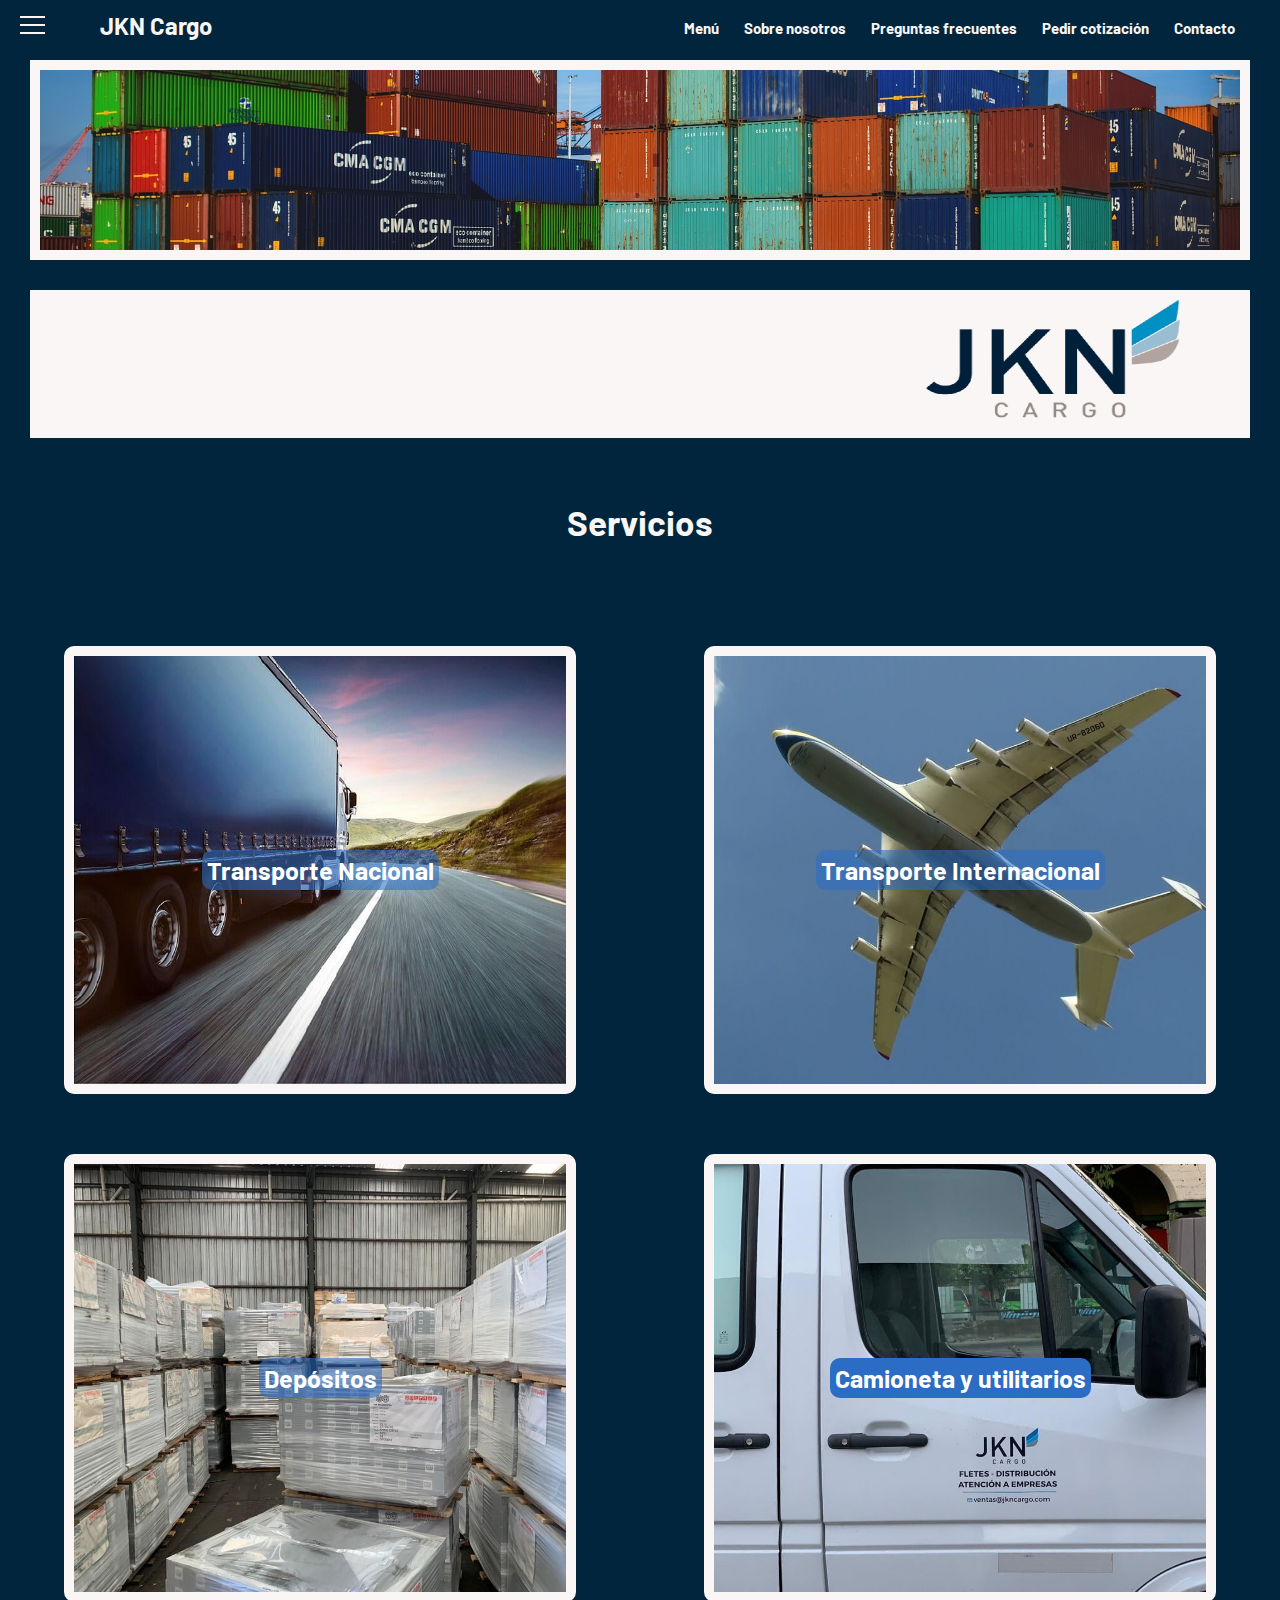
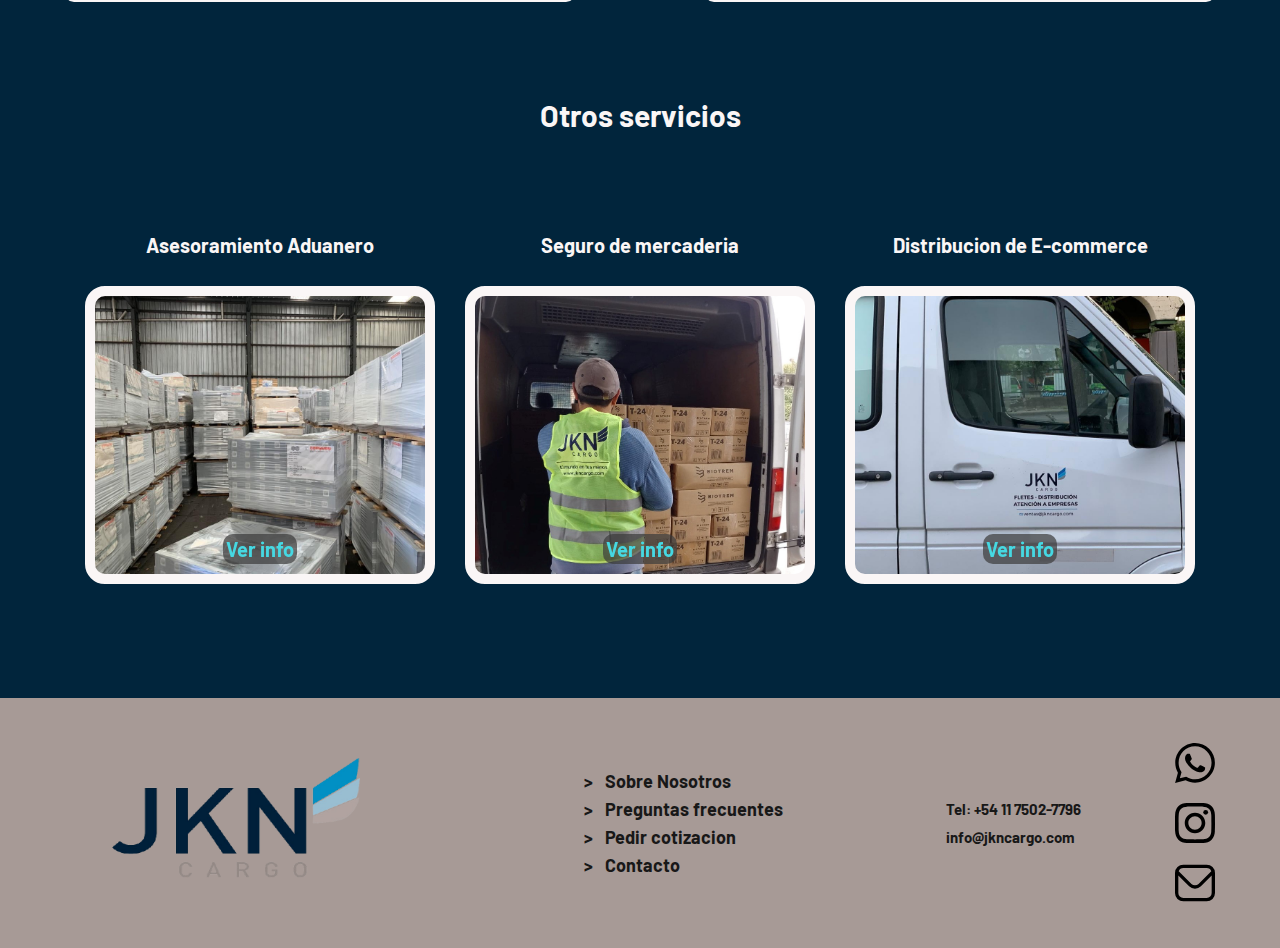
<file: index.html>
<!DOCTYPE html>
<html lang="en">
<head>
    <meta charset="UTF-8">
    <meta http-equiv="X-UA-Compatible" content="IE=edge">
    <title>></title>
    <meta name="description" content="Empresa de logistica nacional e internacional">
    <meta name="keywords" content="jkn, cargo, transporte, logistica, internacional, nacional, fletes">
    <meta name="sitedomain" content="www.jkncargo.jema.site">
    <meta name="organization" content="JKN Cargo">
    <meta name="robots" content="index,follow">
    <meta name="revisit-after" content="15days">
    <meta name="googlebot" content="index,follow">
    <meta name="viewport" content="width=device-width, initial-scale=1.0">

    <link rel="preconnect" href="https://fonts.googleapis.com">
    <link rel="preconnect" href="https://fonts.gstatic.com" crossorigin>
    <link href="https://fonts.googleapis.com/css2?family=Barlow:wght@200&display=swap" rel="stylesheet">
    <link rel="stylesheet" href="index.css">
</head>
<body>

    <header class="cabecera">

        <button class="ham_button" id="ham_button">
            <span class="linea linea_1"></span>
            <span class="linea linea_2"></span>
            <span class="linea linea_3"></span>
        </button>

        <a href="index.html" class="logo">JKN Cargo</a>
        <div class="links">
            <a href="index.html">Menú</a>
            <a href="SobreNosotros.html">Sobre nosotros</a>
            <a href="preguntas.html">Preguntas frecuentes</a>
            <a href="Cotizacion.html">Pedir cotización</a>
            <a href="Contacto.html">Contacto</a>
        </div>
    </header>

    <nav class="menu menu_estado_inicial" id="menu">
        <div class="menu_parte_superior menu_items"> <!-- Esta parte del menu la pueden ver todos sin inportar 
                                        si estan autentificados o el rol -->
            <a class="enlace" href="index.html">Menú</a>
            <a class="enlace" href="preguntas.html">Preguntas frecuentes</a>
            <a class="enlace" href="Cotizacion.html">Pedir cotización</a>
            <a class="enlace" href="Contacto.html">  Contacto</a>

        </div> 

        <div class="menu_parte_inferior menu_items">

         <!-- Si no hay un usuario autentificado le doy la opcion de logearse -->
        <a class="enlace" href="/iniciar_sesion">  Iniciar sesión</a>


        </div>

    </nav>

    

    <main class="contenido_estado_inicial" id="contenido">
        
        <div class="marco">
            
            <div class="imagen_containers">

            </div>
            
            <article class="introduccion">
                <img src="./img/logo_.png" class="titulo">
            <!-- <h3 class="frase">Somos la empresa de servicios logísticos que puede ofrecerle toda la cadena de suministro ajustándose a sus necesidades</h3>-->
                <!--<div>
                    <span class="mas">Mas info</span>
                    <img class="flecha" src="./img/flecha1.svg" alt="">
                </div>-->  
            </article>
        
        </div>

       

        <div class="titulo_servicios">
            <h2>Servicios</h2>
        </div>
        <article class="servicios">


            <a class="servicio_imagen nacional" href="servicioNacional.html">
                <h3>Transporte Nacional</h3>
          
                <div class="efecto"></div>
            </a>


            <a class="servicio_imagen internacional" href="servicio.html">
                <h3>Transporte Internacional</h3>
       
                <div class="efecto"></div>
            </a>

            <a class="servicio_imagen depositos" href="servicioDeposito.html">
                <h3>Depósitos</h3>
    
                <div class="efecto"></div>
            </a>

            <a class="servicio_imagen utilitarios" href="utilitarios.html">
                <h3>Camioneta y utilitarios</h3>
          
                <div class="efecto"></div>
            </a>
        </article>

        


        <div class="titulo_servicios">
            <h4 class="otros_servicios_h4">Otros servicios</h4>
        </div>
<article class="otros_servicios">

    
    <section class="otros_servicios_section">

        <h3 class="titulo_otros_servicios">Asesoramiento Aduanero</h3>
        <div class="tarjeta">
            
            <div class="cara_frontal cara cara1">
           
                
                <button class="girar">Ver info</button>  
            </div>
            <div class="cara_trasera cara">
                <p class="info">Brindamos asistencia aduanera tanto en origen como en destino, lo que permite optimizar recursos, tiempo, y beneficios impositivos. 
                </p>
                <button class="girar">Volver</button>  
            </div>
        </div>
        
    </section>

    <section class="otros_servicios_section">

        <h3 class="titulo_otros_servicios">Seguro de mercaderia</h3>
        <div class="tarjeta">
            <div class="cara_frontal cara cara2">
               
    
                <button class="girar">Ver info</button>  
            </div>
            <div class="cara_trasera cara">
                <p class="info">
                    Aseguramos las cargas con las mejores tarifas del mercado para satisfacer las necesidades de nuestros clientes y brindarles mayor tranquilidad. <br>
                    -Seguro puerta a puerta (cubriendo el costo del flete y deberes). <br>
                    -Seguro puerto a puerto. <br>
                    -Seguro contra todo riesgo <br>

                </p>
                <button class="girar">Volver</button>  
            </div>
        </div>
        
    </section>

    <section class="otros_servicios_section">

        <h3 class="titulo_otros_servicios">Distribucion de E-commerce</h3>
        <div class="tarjeta">
            <div class="cara_frontal cara cara3">
                
                
                <button class="girar">Ver info</button>  
            </div>
            <div class="cara_trasera cara">
                <p class="info">Almacenamos, preparamos y entregamos los productos en tiempo y forma.
                    Somos el socio logístico ideal, que aporta y apoya a sus clientes en sus ventas.
                    </p>
                <button class="girar">Volver</button>  
            </div>
        </div>
        
    </section>
         
    
</article>

    <footer>
       
        
        <div class="seccion_footer seccion1">
            <img class="logo_footer" src="img/logo_.png" alt="">
            <div class="links_footer">
                <a href="SobreNosotros.html">>&nbsp;&nbsp;&nbsp;Sobre Nosotros</a>
                <a href="preguntas.html">>&nbsp;&nbsp;&nbsp;Preguntas frecuentes</a>
                <a href="Cotizacion.html">>&nbsp;&nbsp;&nbsp;Pedir cotizacion</a>
                <a href="Contacto.html">>&nbsp;&nbsp;&nbsp;Contacto</a>
            </div>
        </div>
        <div class="seccion_footer seccion2">
            <div class="contacto">
                <span>Tel: +54 11 7502-7796</span>
                <span>info@jkncargo.com</span>
            </div>
            <div class="redes">
                <a href="https://api.whatsapp.com/send?phone=1131794091"><img src="img/whatsapp.svg" alt=""></a>
                <a href="https://www.instagram.com/jkncargo/?hl=es"><img src="img/instagram.svg" alt=""></a>
                <a href="mailto:info@jkncargo.com"><img src="img/sobre.svg" alt=""></a>
            </div>
        </div>
       
    </footer>

    </main>
    
</body>
<script src="menu.js"></script>
<script src="index.js"></script>
</html>
</file>
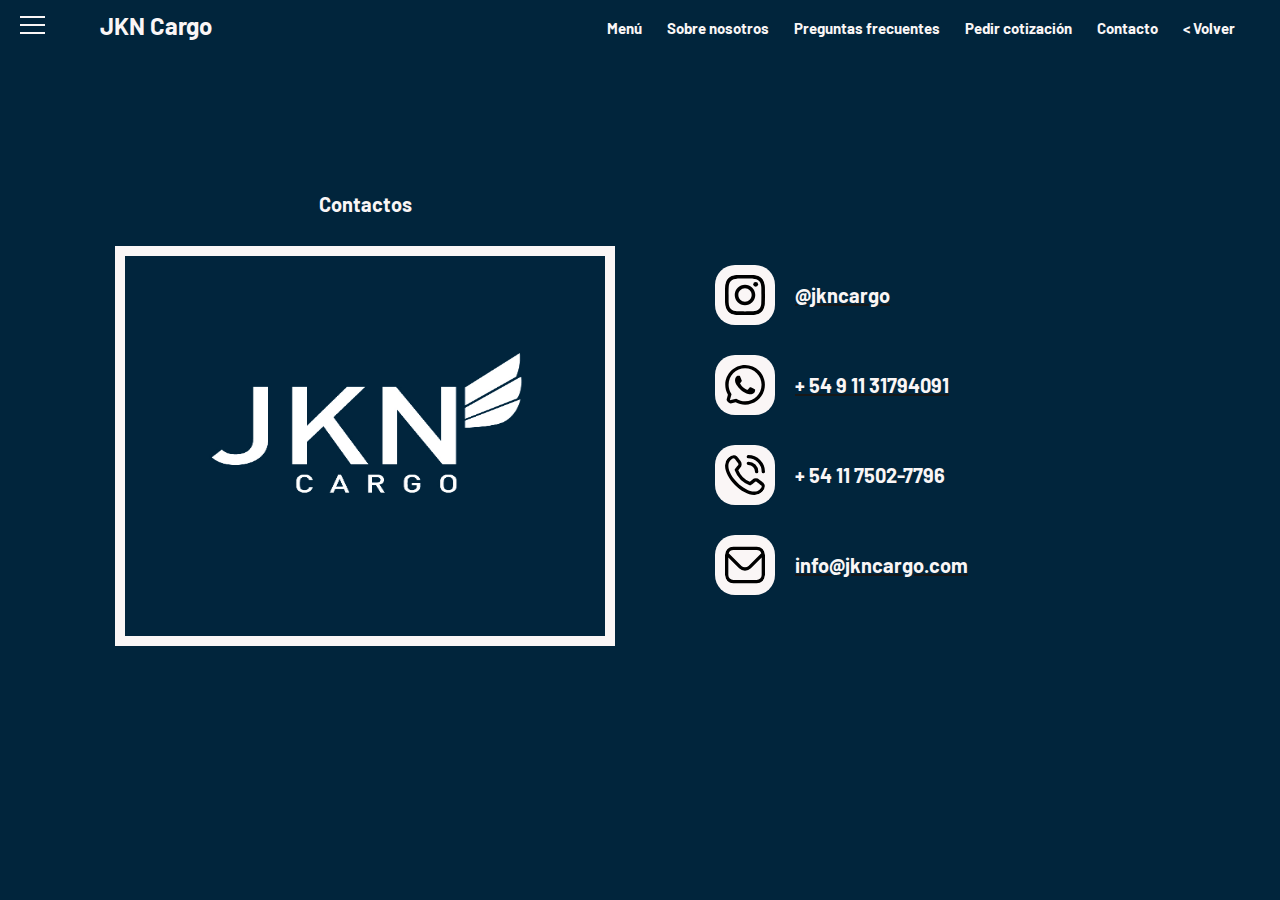
<file: Contacto.html>
<!DOCTYPE html>
<html lang="en">
<head>
    <meta charset="UTF-8">
    <meta http-equiv="X-UA-Compatible" content="IE=edge">
    <meta name="viewport" content="width=device-width, initial-scale=1.0">
    <link rel="stylesheet" href="Contacto.css">
    <title>Document</title>
    <link rel="preconnect" href="https://fonts.googleapis.com">
    <link rel="preconnect" href="https://fonts.gstatic.com" crossorigin>
    <link href="https://fonts.googleapis.com/css2?family=Barlow:wght@200&display=swap" rel="stylesheet">
</head>
<body>

    <header class="cabecera">

        <button class="ham_button" id="ham_button">
            <span class="linea linea_1"></span>
            <span class="linea linea_2"></span>
            <span class="linea linea_3"></span>
        </button>

        <a href="index.html" class="logo">JKN Cargo</a>
        <div class="links">
            <a href="index.html">Menú</a>
            <a href="SobreNosotros.html">Sobre nosotros</a>
            <a href="preguntas.html">Preguntas frecuentes</a>
            <a href="Cotizacion.html">Pedir cotización</a>
            <a href="Contacto.html">Contacto</a>
            <a href="javascript:history.back()" class="volver"> < Volver </a>
        </div>
    </header>

    <nav class="menu menu_estado_inicial" id="menu">
        <div class="menu_parte_superior menu_items"> <!-- Esta parte del menu la pueden ver todos sin inportar 
                                        si estan autentificados o el rol -->
            <a class="enlace" href="index.html">Menú</a>
            <a class="enlace" href="preguntas.html">Preguntas frecuentes</a>
            <a class="enlace" href="Cotizacion.html">Pedir cotización</a>
            <a class="enlace" href="Contacto.html">  Contacto</a>

        </div> 

        <div class="menu_parte_inferior menu_items">

         <!-- Si no hay un usuario autentificado le doy la opcion de logearse -->
        <a class="enlace" href="/iniciar_sesion">  Iniciar sesión</a>


        </div>

    </nav>
    <main>
        <article class="info">
            <div class="imagen">
                <h2 class="titulo">Contactos</h2>
                <img src="img/logoBlanco.jpg" alt="">
            </div>
            <div class="texto">
                
                <a href="https://www.instagram.com/jkncargo/?hl=es" class="contacto">
                    <img src="img/instagram.svg" alt="">
                    <span>@jkncargo</span>
                </a>

                <a class="contacto" href="https://api.whatsapp.com/send?phone=5491131794091">
                    <img src="img/whatsapp.svg" alt="">
                    <span> + 54 9 11 31794091</span>
                </a>

                <a class="contacto">
                    <img src="img/telefono.svg" alt="">
                    <span>+ 54 11 7502-7796</span>
                </a>

                <a href="mailto:info@jkncargo.com" class="contacto">
                    <img src="img/sobre.svg" alt="">
                    <span>info@jkncargo.com</span>
                </a>
 
            </div>
        </article>

    
    </main>
    
</body>
</html>
</file>
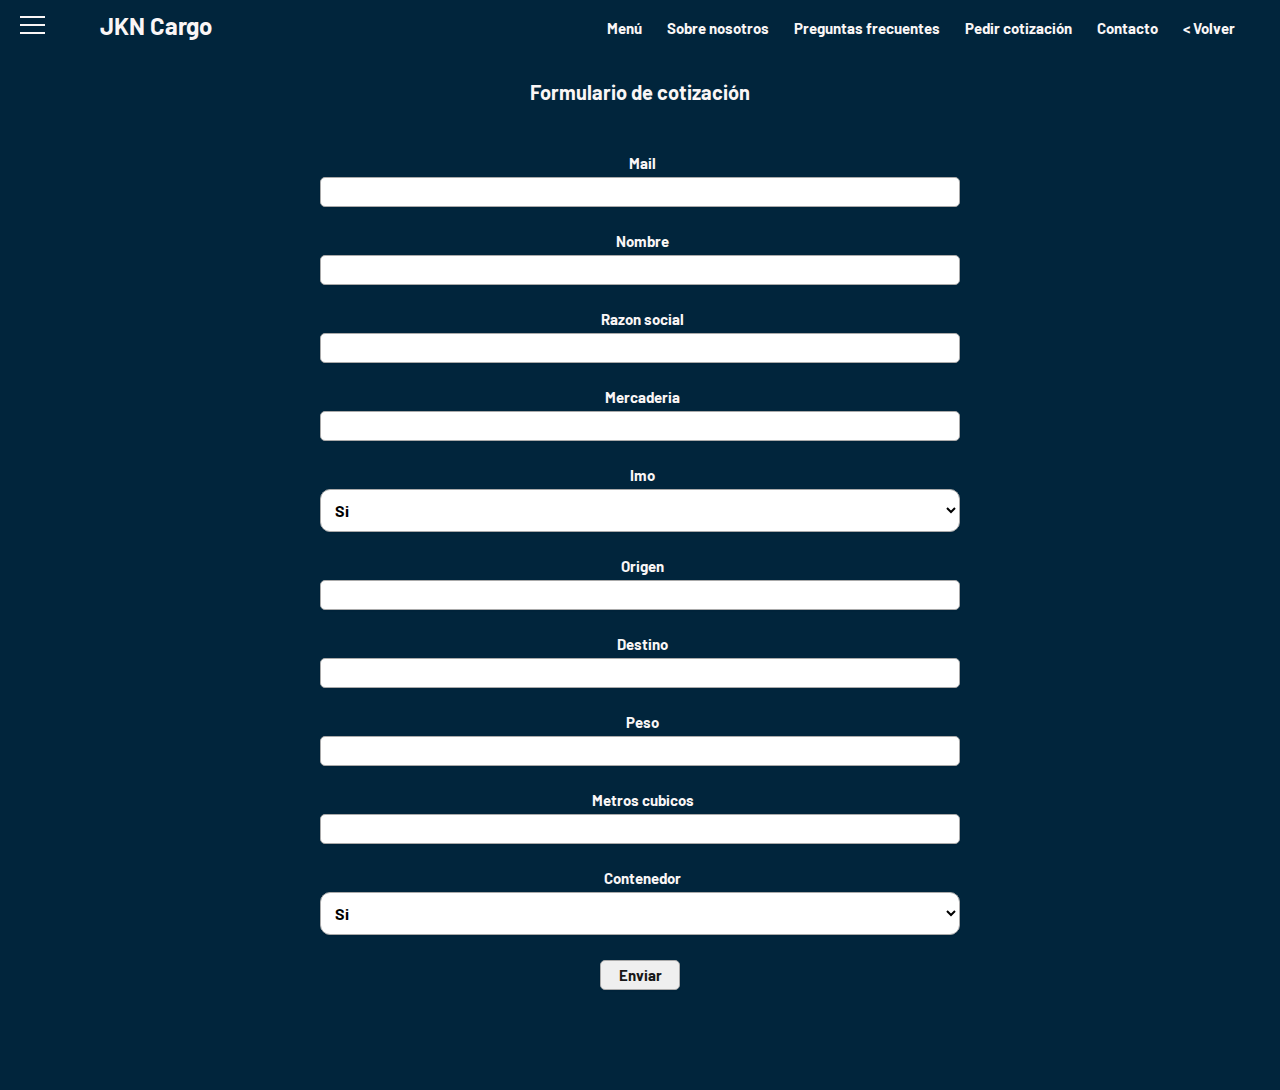
<file: Cotizacion.html>
<!DOCTYPE html>
<html lang="en">
<head>
    <meta charset="UTF-8">
    <meta http-equiv="X-UA-Compatible" content="IE=edge">
    <meta name="viewport" content="width=device-width, initial-scale=1.0">
    <link rel="stylesheet" href="cotizacion.css">
    <title>Document</title>
    <link rel="preconnect" href="https://fonts.googleapis.com">
    <link rel="preconnect" href="https://fonts.gstatic.com" crossorigin>
    <link href="https://fonts.googleapis.com/css2?family=Barlow:wght@200&display=swap" rel="stylesheet">
</head>
<body>

    <header class="cabecera">

        <button class="ham_button" id="ham_button">
            <span class="linea linea_1"></span>
            <span class="linea linea_2"></span>
            <span class="linea linea_3"></span>
        </button>

        <a href="index.html" class="logo">JKN Cargo</a>
        <div class="links">
            <a href="index.html">Menú</a>
            <a href="SobreNosotros.html">Sobre nosotros</a>
            <a href="preguntas.html">Preguntas frecuentes</a>
            <a href="Cotizacion.html">Pedir cotización</a>
            <a href="Contacto.html">Contacto</a>
            <a href="javascript:history.back()" class="volver"> < Volver </a>
        </div>
    </header>

    <nav class="menu menu_estado_inicial" id="menu">
        <div class="menu_parte_superior menu_items"> <!-- Esta parte del menu la pueden ver todos sin inportar 
                                        si estan autentificados o el rol -->
            <a class="enlace" href="index.html">Menú</a>
            <a class="enlace" href="preguntas.html">Preguntas frecuentes</a>
            <a class="enlace" href="Cotizacion.html">Pedir cotización</a>
            <a class="enlace" href="Contacto.html">  Contacto</a>

        </div> 

        <div class="menu_parte_inferior menu_items">

         <!-- Si no hay un usuario autentificado le doy la opcion de logearse -->
        <a class="enlace" href="/iniciar_sesion">  Iniciar sesión</a>


        </div>

    </nav>
    <main>
        <div class="formulario_cotizacion">

            <h3>Formulario de cotización</h3>
            
            <form action="/cotizacion" method="POST">
        
                    <label>Mail</label>
                    <input type="email" name="Mail">
                    
              
        
                    <label>Nombre</label>
                    <input type="text" name="Nombre">
        
        
                 <label>Razon social</label>
                 <input type="text" name="Razon_Social">
        
                 <label>Mercaderia</label>
                 <input type="text" name="Tipo_m">
        
                 <label>Imo</label>
                 <select name="Imo">
        
                    <option value="Si">Si</option>
        
                    <option value="No">No</option>
        
                 </select>
        
                 <label>Origen</label>
                 <input type="text" name="Origen">
        
                 <label>Destino</label>
                 <input type="text" name="Destino">
        
                 <label>Peso</label>
                 <input type="text" name="Peso">
                 
                 <label>Metros cubicos</label>
                 <input type="text" name="Metros">
        
                 <label>Contenedor</label>
                 <select name="Contenedor">
        
                    <option value="Si">Si</option>
        
                    <option value="No">No</option>
        
                 </select>
        
                <button type="submit">Enviar</button>
        
            </form>
        
        </div>
    
    </main>
    
</body>
</html>
</file>
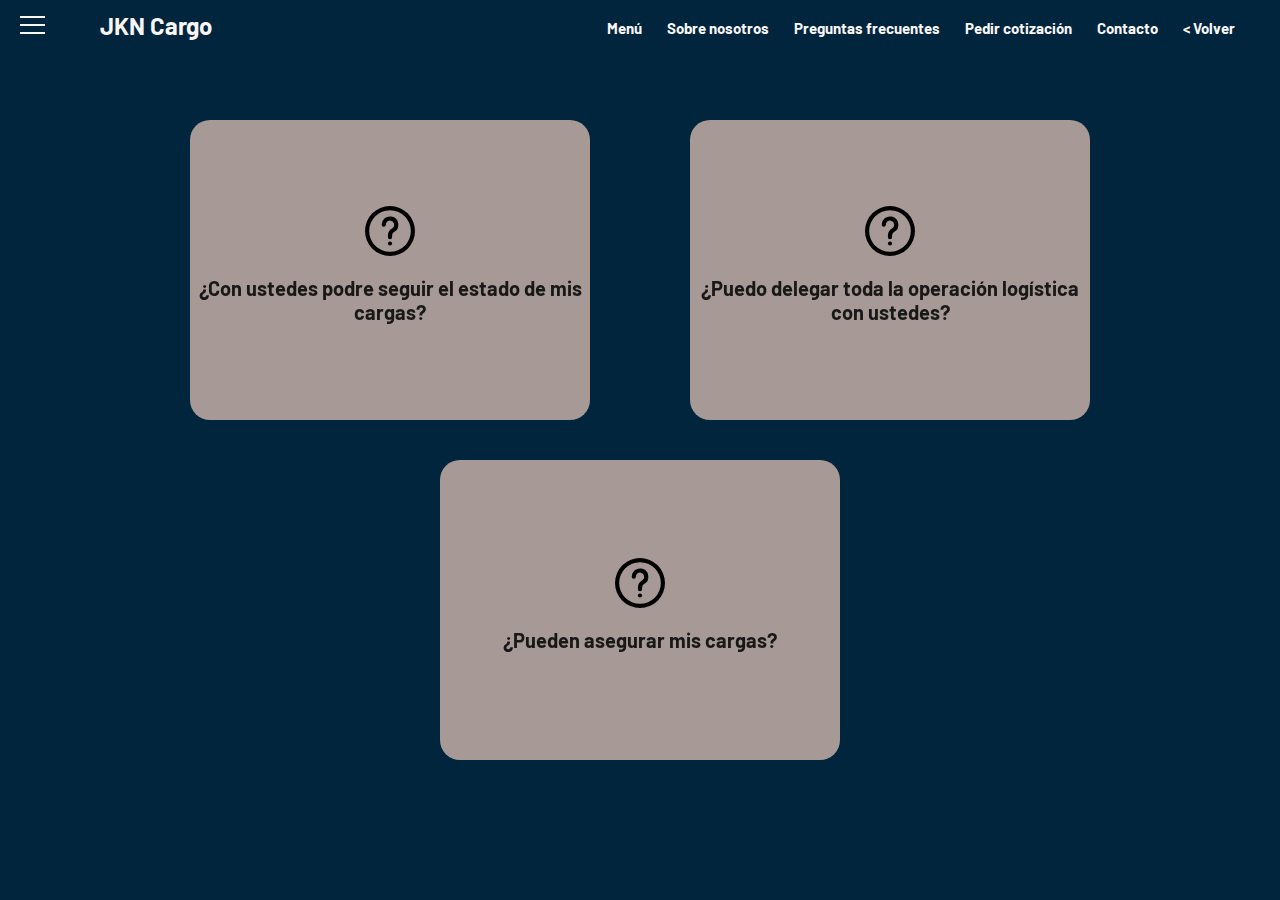
<file: preguntas.html>
<!DOCTYPE html>
<html lang="en">
<head>
    <meta charset="UTF-8">
    <meta http-equiv="X-UA-Compatible" content="IE=edge">
    <meta name="viewport" content="width=device-width, initial-scale=1.0">
    <link rel="stylesheet" href="preguntas.css">
    <title>Document</title>
    <link rel="preconnect" href="https://fonts.googleapis.com">
    <link rel="preconnect" href="https://fonts.gstatic.com" crossorigin>
    <link href="https://fonts.googleapis.com/css2?family=Barlow:wght@200&display=swap" rel="stylesheet">
</head>
<body>

    <header class="cabecera">

        <button class="ham_button" id="ham_button">
            <span class="linea linea_1"></span>
            <span class="linea linea_2"></span>
            <span class="linea linea_3"></span>
        </button>

        <a href="index.html" class="logo">JKN Cargo</a>
        <div class="links">
            <a href="index.html">Menú</a>
            <a href="SobreNosotros.html">Sobre nosotros</a>
            <a href="preguntas.html">Preguntas frecuentes</a>
            <a href="Cotizacion.html">Pedir cotización</a>
            <a href="Contacto.html">Contacto</a>
            <a href="javascript:history.back()" class="volver"> < Volver </a>
        </div>
    </header>

    <nav class="menu menu_estado_inicial" id="menu">
        <div class="menu_parte_superior menu_items"> <!-- Esta parte del menu la pueden ver todos sin inportar 
                                        si estan autentificados o el rol -->
            <a class="enlace" href="index.html">Menú</a>
            <a class="enlace" href="preguntas.html">Preguntas frecuentes</a>
            <a class="enlace" href="Cotizacion.html">Pedir cotización</a>
            <a class="enlace" href="Contacto.html">  Contacto</a>

        </div> 

        <div class="menu_parte_inferior menu_items">

         <!-- Si no hay un usuario autentificado le doy la opcion de logearse -->
        <a class="enlace" href="/iniciar_sesion">  Iniciar sesión</a>


        </div>

    </nav>
    <main>
        <article class="preguntas">

            <section class="pregunta_seccion">
        
                <div class="tarjeta">
                    <div class="cara_frontal cara girar">
                        <img src="img/consulta.svg" alt="">
                        <h3 class="titulo_preguntas">¿Con ustedes podre seguir el estado de mis cargas?</h3>
                    </div>
                    <div class="cara_trasera cara">
                        <p class="info">Claro que sí. Al convertirte en nuestro cliente te vamos a habilitar una cuenta para que puedas ver cual es el estado de tu carga en todo momento.</p>
                        <button class="girar">Volver</button>  
                    </div>
                </div>
        
            </section>
        
            <section class="pregunta_seccion">
        
                <div class="tarjeta">
                    <div class="cara_frontal cara girar">
                        <img src="img/consulta.svg" alt="">
                        <h3 class="titulo_preguntas">¿Puedo delegar toda la operación logística con ustedes?</h3>
                    </div>
                    <div class="cara_trasera cara">
                        <p class="info">Si, es la ventaja que ofrecemos nosotros, ser su único operador logístico para de está manera no solo abaratarán costos sino que ganarán tiempo, delegando todo tipo de documentación y coordinación. Es simple en lugar de tener que coordinar entre 2 o más proveedores, nos encargamos de todo nosotros.</p>
                        <button class="girar">Volver</button>  
                    </div>
                </div>
        
            </section>
        
            <section class="pregunta_seccion">
        
                <div class="tarjeta">
                    <div class="cara_frontal cara girar">
                        <img src="img/consulta.svg" alt="">
                        <h3 class="titulo_preguntas">¿Pueden asegurar mis cargas?</h3>
                    </div>
                    <div class="cara_trasera cara">
                        <p class="info"> Si, por supuesto, asegurar las cargas es un punto fundamental en la logística internacional ya que la mercadería pasa por todo un proceso:
                            Identificación de carga, embalaje, desplazamiento, descarga, almacenamiento y entrega. El riesgo inicia desde que comienza el proceso de embalaje. De allí la importancia de asegurar la mercancía para evitar perdidas económicas.</p>
                        <button class="girar">Volver</button>  
                    </div>
                </div>
        
            </section>
        
        </article>
        
        <script src="preguntas.js"></script>
    
    </main>
    
</body>
</html>
</file>
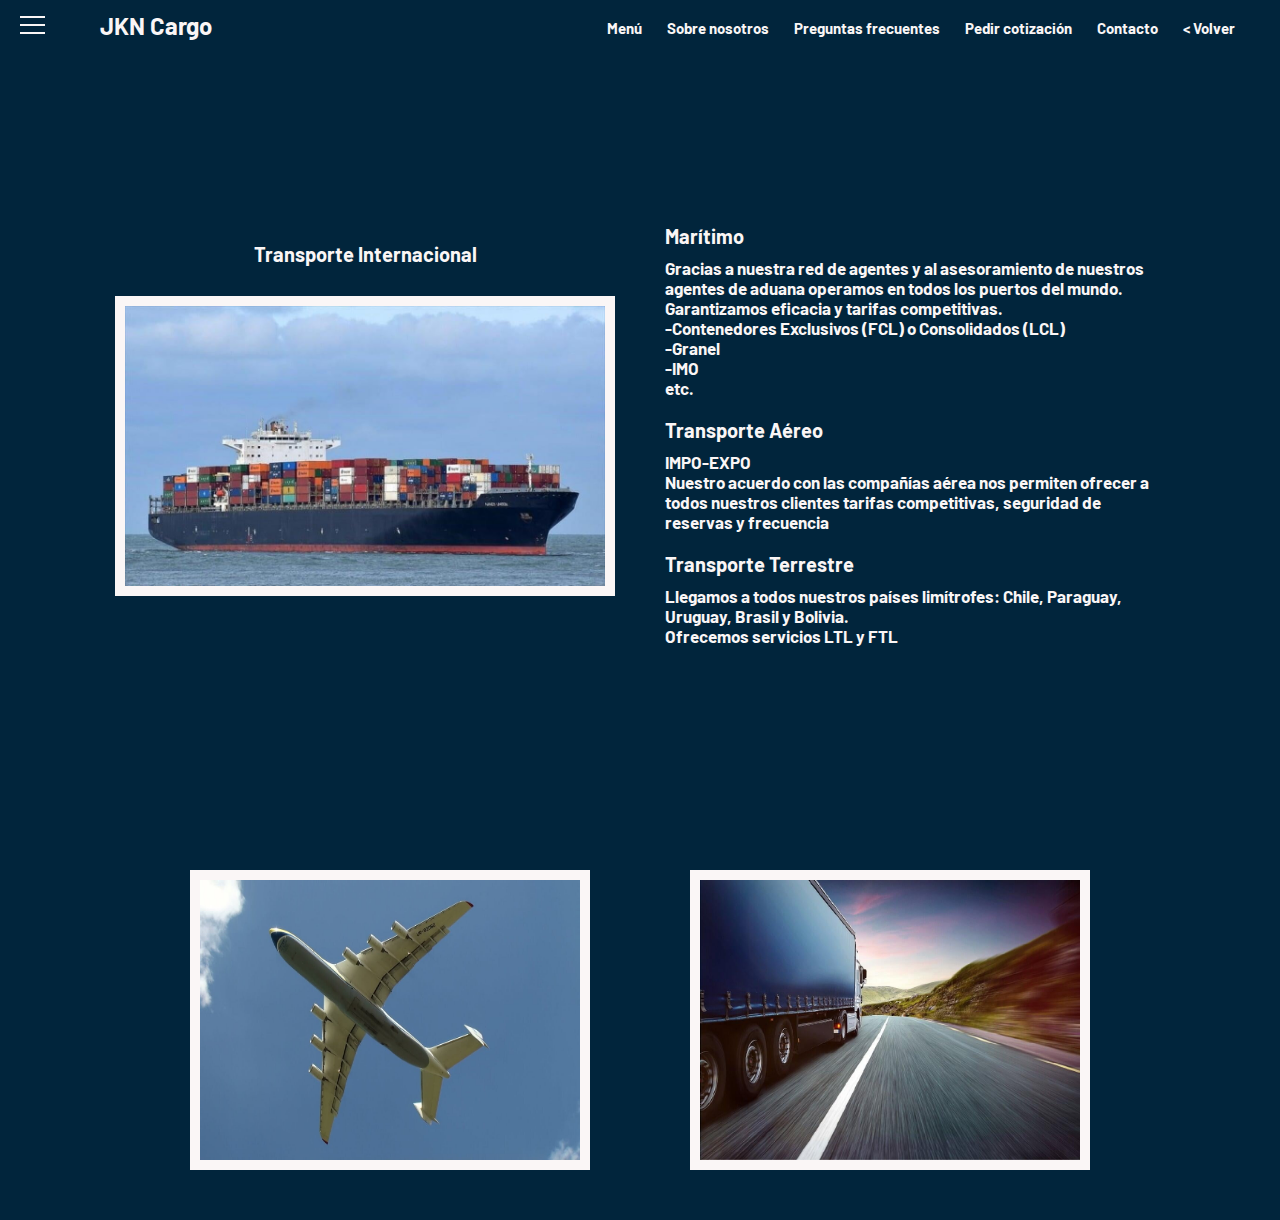
<file: servicio.html>
<!DOCTYPE html>
<html lang="en">
<head>
    <meta charset="UTF-8">
    <meta http-equiv="X-UA-Compatible" content="IE=edge">
    <meta name="viewport" content="width=device-width, initial-scale=1.0">
    <link rel="stylesheet" href="servicio.css">
    <title>Document</title>
    <link rel="preconnect" href="https://fonts.googleapis.com">
    <link rel="preconnect" href="https://fonts.gstatic.com" crossorigin>
    <link href="https://fonts.googleapis.com/css2?family=Barlow:wght@200&display=swap" rel="stylesheet">
</head>
<body>

    <header class="cabecera">

        <button class="ham_button" id="ham_button">
            <span class="linea linea_1"></span>
            <span class="linea linea_2"></span>
            <span class="linea linea_3"></span>
        </button>

        <a href="index.html" class="logo">JKN Cargo</a>
        <div class="links">
            <a href="index.html">Menú</a>
            <a href="SobreNosotros.html">Sobre nosotros</a>
            <a href="preguntas.html">Preguntas frecuentes</a>
            <a href="Cotizacion.html">Pedir cotización</a>
            <a href="Contacto.html">Contacto</a>
            <a href="javascript:history.back()" class="volver"> < Volver </a>
        </div>
    </header>

    <nav class="menu menu_estado_inicial" id="menu">
        <div class="menu_parte_superior menu_items"> <!-- Esta parte del menu la pueden ver todos sin inportar 
                                        si estan autentificados o el rol -->
            <a class="enlace" href="index.html">Menú</a>
            <a class="enlace" href="preguntas.html">Preguntas frecuentes</a>
            <a class="enlace" href="Cotizacion.html">Pedir cotización</a>
            <a class="enlace" href="Contacto.html">  Contacto</a>

        </div> 

        <div class="menu_parte_inferior menu_items">

         <!-- Si no hay un usuario autentificado le doy la opcion de logearse -->
        <a class="enlace" href="/iniciar_sesion">  Iniciar sesión</a>


        </div>

    </nav>

    <main>
        <article class="info">
            <div class="imagen">
                <h2 class="titulo">Transporte Internacional</h2>
                <img src="img/barco.jpg" alt="">
            </div>
            <div class="texto">
                    <h3>Marítimo</h3>
                    <p>
                        Gracias a nuestra red de agentes y al asesoramiento de nuestros agentes de aduana  operamos en todos los puertos del mundo. Garantizamos eficacia y tarifas competitivas. <br>
                        -Contenedores Exclusivos (FCL) o Consolidados (LCL)<br>
                        -Granel <br>
                        -IMO   <br>
                        etc. <br>
                    </p>
                    <h3>Transporte Aéreo</h3>
                    <p>
                        IMPO-EXPO <br>
                        Nuestro acuerdo con las compañías aérea nos permiten ofrecer a todos nuestros clientes tarifas competitivas, seguridad de reservas y frecuencia 
                    </p>
                    <h3>Transporte Terrestre </h3>
                    <p>
                        Llegamos a todos nuestros países limítrofes: Chile, Paraguay, Uruguay, Brasil y Bolivia.<br>
                        Ofrecemos servicios LTL y FTL  
                    </p>
            </div>
        </article>

        <article class="imagenes">
            <img src="img/avion.jpg" alt="">
            <img src="img/camion2.jpg" alt="">
        </article>
    </main>
    
</body>
</html>
</file>
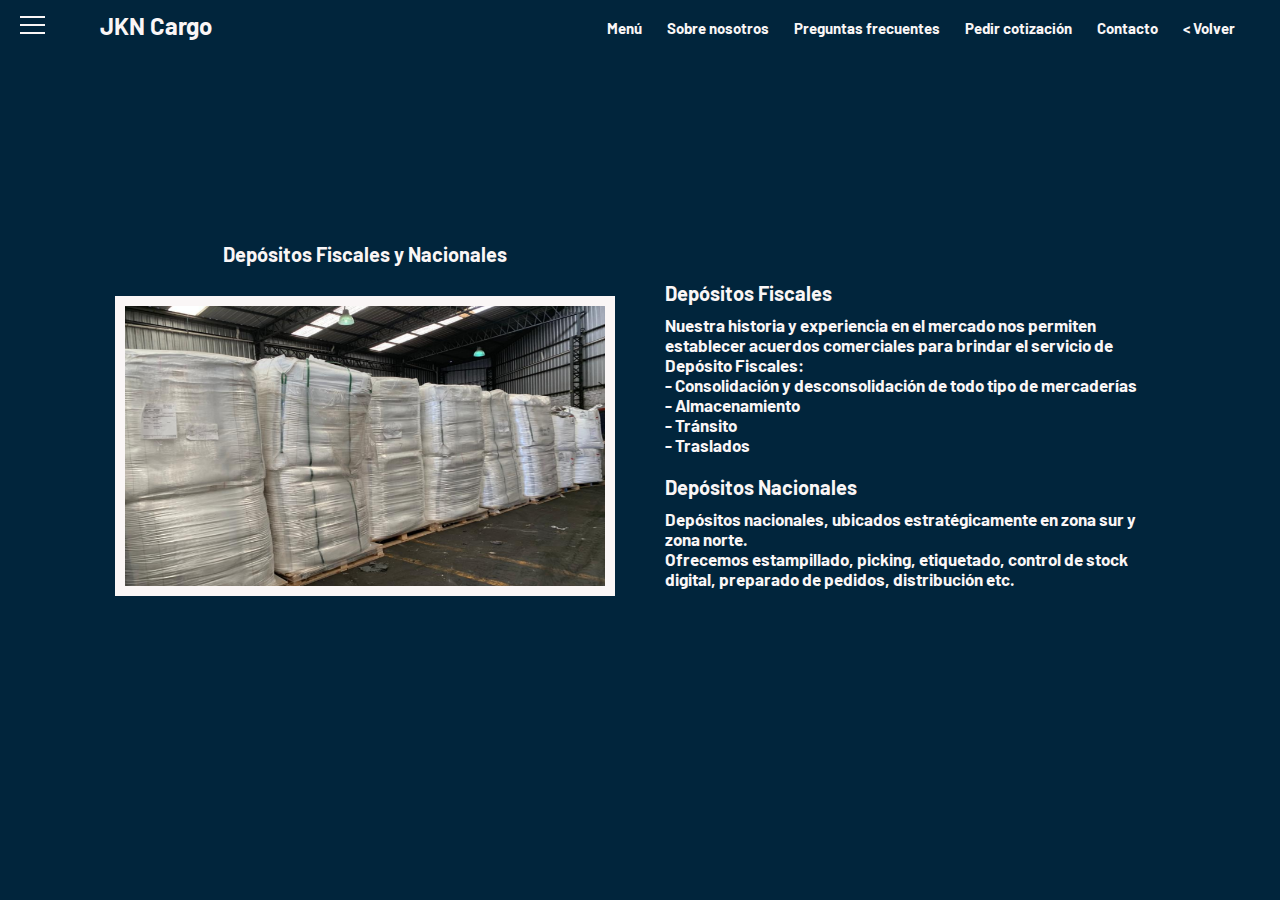
<file: servicioDeposito copy.html>
<!DOCTYPE html>
<html lang="en">
<head>
    <meta charset="UTF-8">
    <meta http-equiv="X-UA-Compatible" content="IE=edge">
    <meta name="viewport" content="width=device-width, initial-scale=1.0">
    <link rel="stylesheet" href="servicioDepositos.css">
    <title>Document</title>
    <link rel="preconnect" href="https://fonts.googleapis.com">
    <link rel="preconnect" href="https://fonts.gstatic.com" crossorigin>
    <link href="https://fonts.googleapis.com/css2?family=Barlow:wght@200&display=swap" rel="stylesheet">
</head>
<body>

    <header class="cabecera">

        <button class="ham_button" id="ham_button">
            <span class="linea linea_1"></span>
            <span class="linea linea_2"></span>
            <span class="linea linea_3"></span>
        </button>

        <a href="index.html" class="logo">JKN Cargo</a>
        <div class="links">
            <a href="index.html">Menú</a>
            <a href="SobreNosotros.html">Sobre nosotros</a>
            <a href="preguntas.html">Preguntas frecuentes</a>
            <a href="Cotizacion.html">Pedir cotización</a>
            <a href="Contacto.html">Contacto</a>
            <a href="javascript:history.back()" class="volver"> < Volver </a>
        </div>
    </header>

    <nav class="menu menu_estado_inicial" id="menu">
        <div class="menu_parte_superior menu_items"> <!-- Esta parte del menu la pueden ver todos sin inportar 
                                        si estan autentificados o el rol -->
            <a class="enlace" href="index.html">Menú</a>
            <a class="enlace" href="preguntas.html">Preguntas frecuentes</a>
            <a class="enlace" href="Cotizacion.html">Pedir cotización</a>
            <a class="enlace" href="Contacto.html">  Contacto</a>

        </div> 

        <div class="menu_parte_inferior menu_items">

         <!-- Si no hay un usuario autentificado le doy la opcion de logearse -->
        <a class="enlace" href="/iniciar_sesion">  Iniciar sesión</a>


        </div>

    </nav>

    <main>
        <article class="info">
            <div class="imagen">
                <h2 class="titulo">Depósitos Fiscales y Nacionales</h2>
                <img src="img/Deposito2.png" alt="">
            </div>
            <div class="texto">
                <h3>Depósitos Fiscales</h3>
                <p>
                    Nuestra historia y experiencia en el mercado nos permiten establecer acuerdos comerciales para brindar el servicio de Depósito Fiscales: <br>
                    - Consolidación y desconsolidación de todo tipo de mercaderías <br>
                    - Almacenamiento <br>
                    - Tránsito <br>
                    - Traslados <br>
                 </p>  
                <h3>Depósitos Nacionales</h3>
                 <p>Depósitos nacionales, ubicados estratégicamente en zona sur y zona norte. <br>
                    Ofrecemos  estampillado, picking, etiquetado,  control de stock digital, preparado de pedidos, distribución etc. 
                </p>
            </div>
        </article>

    
    </main>
    
</body>
</html>
</file>
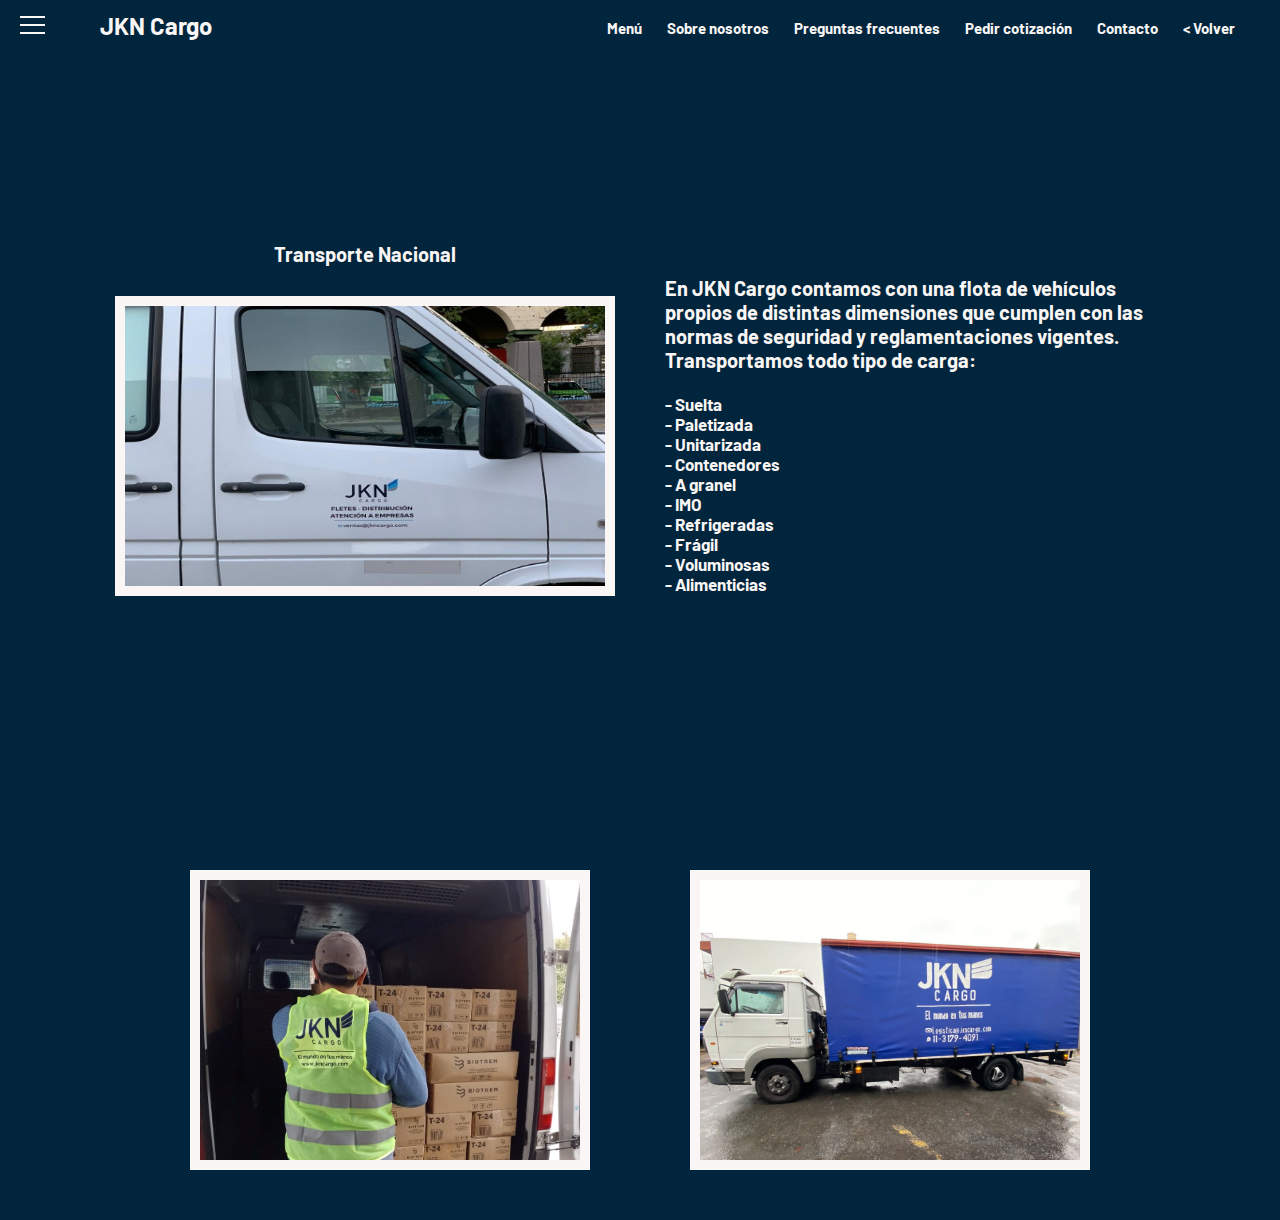
<file: servicioNacional.html>
<!DOCTYPE html>
<html lang="en">
<head>
    <meta charset="UTF-8">
    <meta http-equiv="X-UA-Compatible" content="IE=edge">
    <meta name="viewport" content="width=device-width, initial-scale=1.0">
    <link rel="stylesheet" href="servicioNacional.css">
    <title>Document</title>
    <link rel="preconnect" href="https://fonts.googleapis.com">
    <link rel="preconnect" href="https://fonts.gstatic.com" crossorigin>
    <link href="https://fonts.googleapis.com/css2?family=Barlow:wght@200&display=swap" rel="stylesheet">
</head>
<body>

    <header class="cabecera">

        <button class="ham_button" id="ham_button">
            <span class="linea linea_1"></span>
            <span class="linea linea_2"></span>
            <span class="linea linea_3"></span>
        </button>

        <a href="index.html" class="logo">JKN Cargo</a>
        <div class="links">
            <a href="index.html">Menú</a>
            <a href="SobreNosotros.html">Sobre nosotros</a>
            <a href="preguntas.html">Preguntas frecuentes</a>
            <a href="Cotizacion.html">Pedir cotización</a>
            <a href="Contacto.html">Contacto</a>
            <a href="javascript:history.back()" class="volver"> < Volver </a>
        </div>
    </header>

    <nav class="menu menu_estado_inicial" id="menu">
        <div class="menu_parte_superior menu_items"> <!-- Esta parte del menu la pueden ver todos sin inportar 
                                        si estan autentificados o el rol -->
            <a class="enlace" href="index.html">Menú</a>
            <a class="enlace" href="preguntas.html">Preguntas frecuentes</a>
            <a class="enlace" href="Cotizacion.html">Pedir cotización</a>
            <a class="enlace" href="Contacto.html">  Contacto</a>

        </div> 

        <div class="menu_parte_inferior menu_items">

         <!-- Si no hay un usuario autentificado le doy la opcion de logearse -->
        <a class="enlace" href="/iniciar_sesion">  Iniciar sesión</a>


        </div>

    </nav>

    <main>
        <article class="info">
            <div class="imagen">
                <h2 class="titulo">Transporte Nacional</h2>
                <img src="img/camioneta.jpeg" alt="">
            </div>
            <div class="texto">
                    
               <h3>En JKN Cargo contamos con una flota de vehículos propios de distintas dimensiones  que  cumplen con las normas de seguridad y reglamentaciones vigentes. Transportamos todo tipo de carga:</h3> <br>
               <p>
                    - Suelta <br>
                    - Paletizada <br>
                    - Unitarizada <br>
                    - Contenedores <br>
                    - A granel <br>
                    - IMO <br>
                    - Refrigeradas <br>
                    - Frágil <br>
                    - Voluminosas <br>
                    - Alimenticias <br>
               </p>
            </div>
        </article>

        <article class="imagenes">
            <div class="imagen1"></div>
            <div class="imagen2"></div>
        </article>
    </main>
    
</body>
</html>
</file>
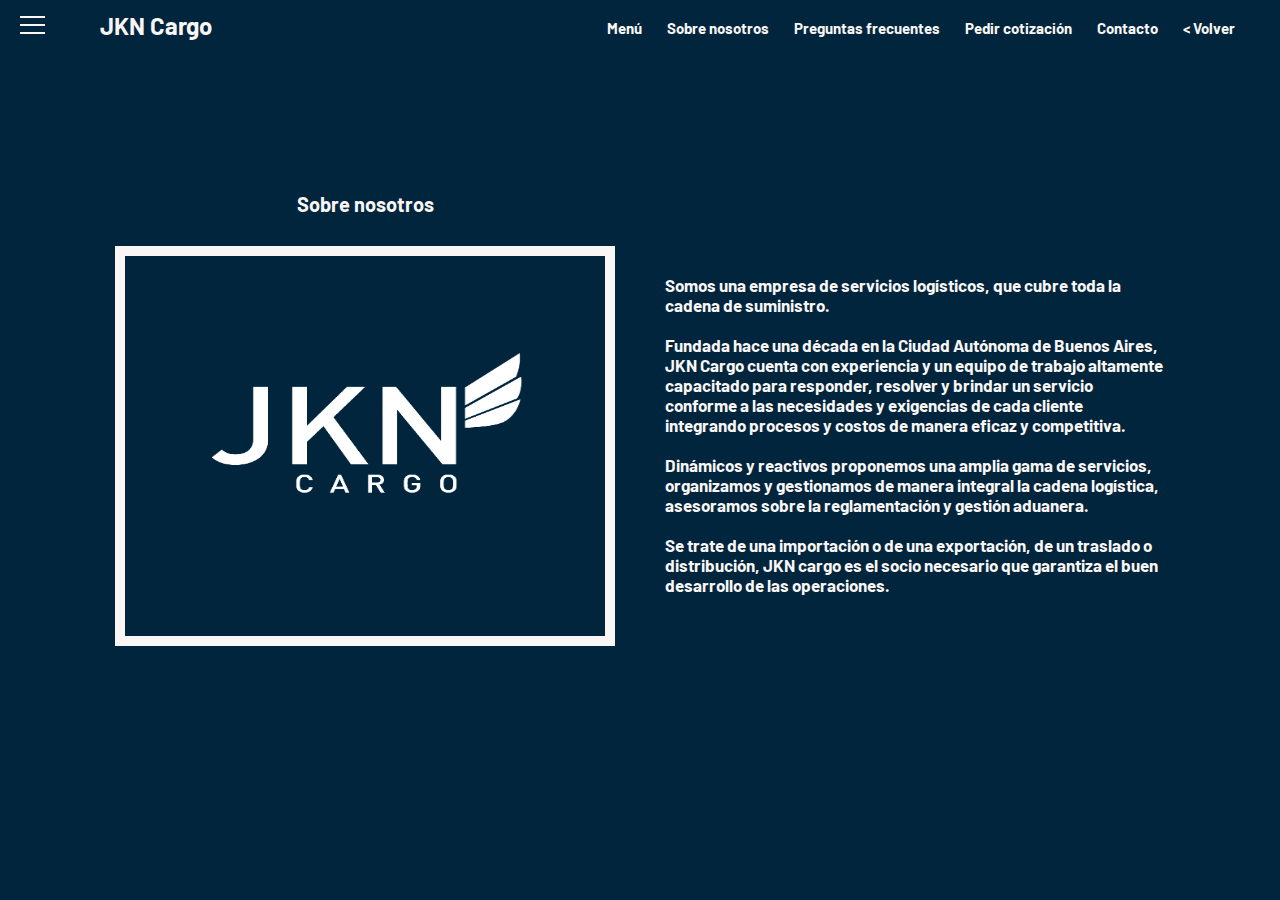
<file: SobreNosotros.html>
<!DOCTYPE html>
<html lang="en">
<head>
    <meta charset="UTF-8">
    <meta http-equiv="X-UA-Compatible" content="IE=edge">
    <meta name="viewport" content="width=device-width, initial-scale=1.0">
    <link rel="stylesheet" href="SobreNosotros.css">
    <title>Document</title>
    <link rel="preconnect" href="https://fonts.googleapis.com">
    <link rel="preconnect" href="https://fonts.gstatic.com" crossorigin>
    <link href="https://fonts.googleapis.com/css2?family=Barlow:wght@200&display=swap" rel="stylesheet">
</head>
<body>

    <header class="cabecera">

        <button class="ham_button" id="ham_button">
            <span class="linea linea_1"></span>
            <span class="linea linea_2"></span>
            <span class="linea linea_3"></span>
        </button>

        <a href="index.html" class="logo">JKN Cargo</a>
        <div class="links">
            <a href="index.html">Menú</a>
            <a href="SobreNosotros.html">Sobre nosotros</a>
            <a href="preguntas.html">Preguntas frecuentes</a>
            <a href="Cotizacion.html">Pedir cotización</a>
            <a href="Contacto.html">Contacto</a>
            <a href="javascript:history.back()" class="volver"> < Volver </a>
        </div>
    </header>

    <nav class="menu menu_estado_inicial" id="menu">
        <div class="menu_parte_superior menu_items"> <!-- Esta parte del menu la pueden ver todos sin inportar 
                                        si estan autentificados o el rol -->
            <a class="enlace" href="index.html">Menú</a>
            <a class="enlace" href="preguntas.html">Preguntas frecuentes</a>
            <a class="enlace" href="Cotizacion.html">Pedir cotización</a>
            <a class="enlace" href="Contacto.html">  Contacto</a>

        </div> 

        <div class="menu_parte_inferior menu_items">

         <!-- Si no hay un usuario autentificado le doy la opcion de logearse -->
        <a class="enlace" href="/iniciar_sesion">  Iniciar sesión</a>


        </div>

    </nav>
    <main>
        <article class="info">
            <div class="imagen">
                <h2 class="titulo">Sobre nosotros</h2>
                <img src="img/logoBlanco.jpg" alt="">
            </div>
            <div class="texto">
                <p>Somos una  empresa de servicios logísticos, que cubre toda la cadena de suministro. <br> <br>
                    Fundada hace una década en la Ciudad Autónoma de Buenos Aires, JKN Cargo cuenta con experiencia y un equipo de trabajo altamente capacitado para responder, resolver y brindar un servicio conforme a las necesidades y exigencias de cada cliente integrando procesos y costos de manera eficaz y competitiva. <br> <br>
                    Dinámicos y reactivos proponemos una amplia gama de servicios, organizamos  y gestionamos de manera  integral la cadena logística, asesoramos  sobre la reglamentación y gestión aduanera. <br> <br>
                    Se trate de una importación o de una exportación, de un traslado o distribución, JKN cargo  es el socio necesario que garantiza el buen desarrollo de las operaciones. <br></p> 
 
            </div>
        </article>

    
    </main>
    
</body>
</html>
</file>
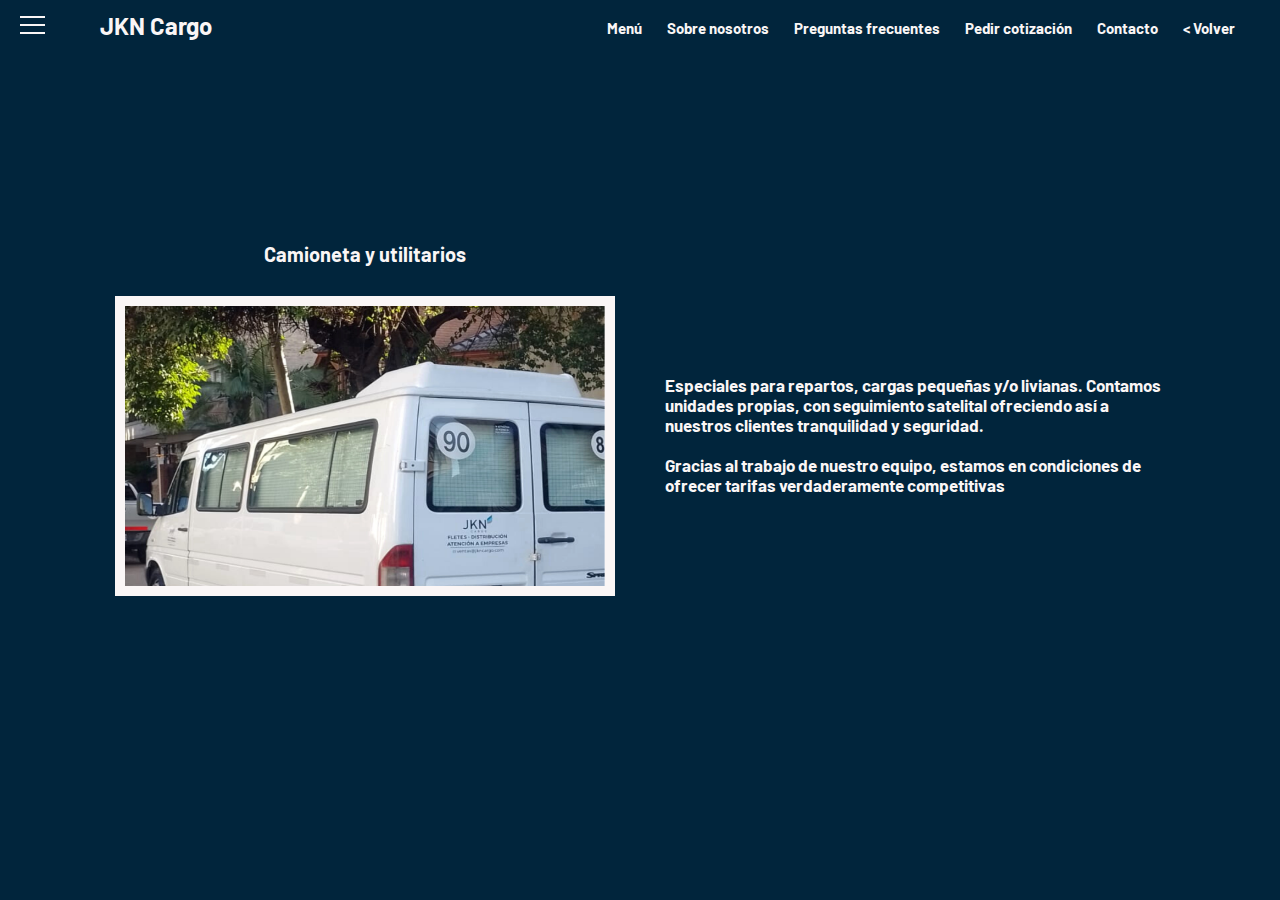
<file: utilitarios.html>
<!DOCTYPE html>
<html lang="en">
<head>
    <meta charset="UTF-8">
    <meta http-equiv="X-UA-Compatible" content="IE=edge">
    <meta name="viewport" content="width=device-width, initial-scale=1.0">
    <link rel="stylesheet" href="servicioDepositos.css">
    <title>Document</title>
    <link rel="preconnect" href="https://fonts.googleapis.com">
    <link rel="preconnect" href="https://fonts.gstatic.com" crossorigin>
    <link href="https://fonts.googleapis.com/css2?family=Barlow:wght@200&display=swap" rel="stylesheet">
</head>
<body>

    <header class="cabecera">

        <button class="ham_button" id="ham_button">
            <span class="linea linea_1"></span>
            <span class="linea linea_2"></span>
            <span class="linea linea_3"></span>
        </button>

        <a href="index.html" class="logo">JKN Cargo</a>
        <div class="links">
            <a href="index.html">Menú</a>
            <a href="SobreNosotros.html">Sobre nosotros</a>
            <a href="preguntas.html">Preguntas frecuentes</a>
            <a href="Cotizacion.html">Pedir cotización</a>
            <a href="Contacto.html">Contacto</a>
            <a href="javascript:history.back()" class="volver"> < Volver </a>
        </div>
    </header>

    <nav class="menu menu_estado_inicial" id="menu">
        <div class="menu_parte_superior menu_items"> <!-- Esta parte del menu la pueden ver todos sin inportar 
                                        si estan autentificados o el rol -->
            <a class="enlace" href="index.html">Menú</a>
            <a class="enlace" href="preguntas.html">Preguntas frecuentes</a>
            <a class="enlace" href="Cotizacion.html">Pedir cotización</a>
            <a class="enlace" href="Contacto.html">  Contacto</a>

        </div> 

        <div class="menu_parte_inferior menu_items">

         <!-- Si no hay un usuario autentificado le doy la opcion de logearse -->
        <a class="enlace" href="/iniciar_sesion">  Iniciar sesión</a>


        </div>

    </nav>
    <main>
        <article class="info">
            <div class="imagen">
                <h2 class="titulo">Camioneta y utilitarios</h2>
                <img src="img/utilitarios.png" alt="">
            </div>
            <div class="texto">
                <p>Especiales para repartos, cargas pequeñas y/o livianas. Contamos unidades propias, con seguimiento satelital ofreciendo así a nuestros clientes  tranquilidad y seguridad. <br> <br>
                    Gracias al trabajo de nuestro equipo, estamos en condiciones de ofrecer  tarifas verdaderamente competitivas 
                    </p> 
 
            </div>
        </article>

    
    </main>
    
</body>
</html>
</file>
<file: index.css>
*{
    margin: 0;
    padding: 0;
    box-sizing: border-box;
    font-family: 'Barlow', sans-serif;
    font-weight: bold;
    color: rgb(24, 24, 24);
}

:root {
    --color1: rgb(250, 246, 246);
    --color2: #46d8e28c;
    --color3: #46d8e2;
    --color4: rgba(91, 159, 236, 0);
    --color5: #46d8e242;;
    --color6: #01253c;
    --color7: #46d8e2;
}

html{
  font-size: 10px;
  background-color: var(--color6);
 
}



/*

    Mensajes

*/

.div_error{
    width: 100%;
    height: 30px;
    background-color: rgb(210, 72, 72);
    display: flex;
    align-items: center;
    margin-bottom: 20px;
}

.error{
    color: rgb(255, 255, 255);
    margin-left: 50px;
}

.div_exito{
    width: 100%;
    height: 30px;
    background-color: rgb(87, 164, 27);
    display: flex;
    align-items: center;
}

.exito{
    color: rgb(255, 255, 255);
    margin-left: 50px;
}


/*

    Header

*/

.cabecera{
    width: 100%;
    height: 50px;
    position: fixed;
    z-index: 100;
    top: 0;
    left: 0;
    background-color: var(--color6);
    display: flex;
    justify-content: center;
    align-items: center;
    justify-content: space-between;
}

.cabecera .logo{
    text-decoration: none;
    font-size: 2.4rem;
    color: black;
    color: var(--color1);
    height: 100%;
    display: flex;
    align-items: center;
    margin-left: 100px;
}

.cabecera .links{
  display: flex;
  flex-direction: row;
  height: 100%;
  display: flex;
  align-items: center;
  margin: 5px 45px 0 0;
}

.cabecera .links a{
  text-decoration: none;
  color: var(--color1);
  font-size: 1.5rem;
  margin-left: 25px;
  height: 100%;
  display: flex;
  align-items: center;
}

.cabecera .links a:hover{
  color: var(--color3);
}

.ham_button{
    width: 25px;
    height: 30px;
    margin-right: 25px;
    display: flex;
    flex-direction: column;
    justify-content: center;
    align-items: center;
    background-color: transparent;
    border: none;
    cursor: pointer;
    position: absolute;
    top: 10px;
    left: 20px;
}

.ham_button .linea{
    width: 100%;
    height: 2px;
    background-color: var(--color1);
    margin: 3px;
}

/*

    Nav

*/

.menu{
    width: 250px;
    height: calc(100vh - 50px);
    position: fixed;
    top: 50px;
    z-index: 50;
    background-color: var(--color6);
    display: flex;
    flex-direction: column;
    align-items: center;
    transition: 1s;
}

.menu_estado_inicial{
    left: -300px;
}

.menu_desplazado{
    left: 0px;
}

.menu .menu_items{
    display: flex;
    flex-direction: column;
    width: 100%;
    height: 50%;
    color: var(--color1);
} 

.menu .menu_items .enlace{
    text-decoration: none;
    font-size: 2.2rem;
    display: flex;
    justify-content: start;
    align-items: center;
    width: 100%;
    height: 25%;
    color: var(--color1);
    padding-left: 10%;
}

.menu .menu_items .enlaceAdmin{
    height: 22%;
}

.menu .menu_items .enlace:hover{
    background-color: var(--color7);
}

.menu .menu_items .enlace .icono{
    width: 17px;
    height: 17px;
    margin-right: 10px;
}

.menu .menu_parte_superior{
    border-bottom: 2px solid var(--color1);
}


.menu .menu_parte_inferior .nombre_usuario{
    font-size: 1.4rem;
    margin: 15px 0 10px 10%;
}

.menu .menu_parte_inferior .nombre_usuario .icono{
    width: 14px;
    height: 14px;
    margin-right: 5px;
}


/*

    Contenido

*/

.contenido_estado_inicial{
    position: absolute;
    width: 100%;
    top: 50px;
    left: 0;
    z-index: 30;
    transition: 1.5s;
    overflow: hidden;
}

.contenido_desplazado{
    width: calc(100% - 300px);
    top: 50px;
    left: 300px;
}

.linea_fondo{
    width: 200%;
    height: 2px;
    background-color: var(--color7);
    margin-top: 60px;

}

.linea_fondo2{
    width: 200%;
    height: 2px;
    background-color: var(--color7);
    margin-top: 40px;
 
}

.camion_fondo{
    position: relative;
    right: -100px;
}

@media (max-width: 1000px){

    .menu_estado_inicial{
        left: -100%;
        width: 100%;
    }

    .menu_desplazado{
        left: 0;
    }

    .contenido_estado_inicial{
        width: 100%;
        top: 50px;
        left: 0;
    }

    /*.menu .menu_items .enlace{

        justify-content: center;
        padding-left: 0;

    }

    .menu .menu_parte_inferior{
        align-items: center;
    }

    .menu .menu_parte_inferior .nombre_usuario{
        margin-left: 0;
    }*/

}

@media (max-width: 960px){
  .cabecera .links{
      display: none;
  }
}

@media (max-width: 1000px) and (min-height: 750px){
    
    .menu{
        max-height: 1200px;
    }

    .menu .menu_items .enlace{

        font-size: 2.4rem;

    }

    .menu .menu_parte_inferior .nombre_usuario{
        font-size: 1.8rem;
    }

}



.contenido_estado_inicial{
    background-color: var(--color6);
  }
  
  .imagen_containers{
      position: relative;
      width: 100%;
      height: 250px;
      background-image: url('./img/3.jpg');
      background-size: cover;
      background-position: center;
      border: none;
      border: 10px solid var(--color1);
  }
  
 
    .marco{
      width: 100%;
      padding: 10px 30px 0 30px;
    }

    .introduccion{
      width: 100% ;
      display: flex;
      flex-direction: column;
      justify-content: center;
      align-items: flex-end;
      position: relative;
      z-index: 20;
      background-color: var(--color1);
      padding: 10px;
      margin-top: 30px;
    }
  
    .introduccion .titulo{
      width: 20vw;
      height: 10vw;
      margin-right: 5%;

      
    }
  
    .introduccion .frase{
      width: 80%;
      font-size: 2rem;
      text-align: end;
      margin: 20px 0;
      margin-right: 5%;
    }
  
  
    .introduccion div{
      position: absolute;
      bottom: 10px;
      width: 100%;
      display: flex;
      flex-direction: row;
      justify-content: center;
    }
  
    .introduccion div .mas{
      font-size: 2rem;
      margin-right: 10px;
    }
  
    .introduccion div .flecha{
      width: 30px;
      height: 30px;
      background-color: var(--color2);
      border-radius: 30px;
      animation: movimientoFlecha 1s linear infinite;
    }
  
    @keyframes movimientoFlecha {
  
      25%{
          transform: translateY(-5px);
      }
  
      75%{
         transform: translateY(5px);
      }
  
      100%{
          transform: translateY(0px);
       }
  }

  /*
  
    ACA ARRANCAN LAS PRUEBAS
  
  */


  .servicios{
    width: 100%;
    display: flex;
    flex-direction: row;
    flex-wrap: wrap;
    justify-content: space-around;
    position: relative;
    z-index: 10;
  }

  .titulo_servicios{
    width: 100%;
    display: flex;
    justify-content: center;
    
  }

  .titulo_servicios h2{
    font-size: 35px;
    text-align: center;
    margin: 60px 0;
    display: inline;
    padding: 3px;
    color: var(--color1);
  }

  .servicio_imagen{
    width: 40vw;
    min-width: 250px;
    height: 35vw;
    min-height: 250px;
    background-repeat: no-repeat;
    background-size: cover;
    display: flex;
    justify-content: center;
    align-items: center;
    flex-wrap: wrap;
    position: relative;
    border-radius: 10px;
    margin: 40px 5px 20px 5px;
    border: 10px solid var(--color1);
    text-decoration: none;
  }

  

  .servicio_imagen .efecto{
    position: absolute;
    width: 100%;
    height: 100%;
    z-index: 30;
    border-radius: 10px;
  }

  .servicio_imagen .efecto:hover{
    background-color: rgba(202, 202, 202, 0.199);
  }

  .nacional{
    background-image: url("img/camion2.jpg");
  }

  .internacional{
    background-image: url("img/avion.jpg");
    background-position: 30%;
  }

  .depositos{
    background-image: url("img/deposito.jpeg");
  }
  
  .utilitarios{
    background-image: url("img/camioneta.jpeg");
  }

  .servicio_imagen h3{
    font-size: 25px;
    background-color: rgba(43, 109, 196, 0.575);
    color: white;
    padding: 5px;
    border-radius: 10px;
    text-align: center;
  }
  .utilitarios h3{
    background-color: rgb(43, 109, 196);
  }

  .servicio_imagen span{
    font-size: 20px;
    margin-top: 20px;
    position: absolute;
    bottom: 10px;
    background-color: rgba(43, 109, 196, 0.514);
    color: white;
    padding: 5px;
    border-radius: 10px;
    z-index: 50;
  }

  .servicio_info span{
    font-size: 20px;
    margin-top: 20px;
  }















  .otros_servicios_h4{
    font-size: 3rem;
    display: inline;
    padding: 5px;
    text-align: center;
    margin: 70px 0 50px 0;
    color: var(--color1);
  }
  
  .otros_servicios{
    margin: 30px 0;
    width: 100%;
    display: flex;
    flex-direction: row;
    flex-wrap: wrap;
    justify-content: center;
  }
  
  .otros_servicios .otros_servicios_section{
    width: 350px;
    height: 350px;
    display: flex;
    flex-direction: column;
    align-items: center;
    justify-content: space-between;
    margin: 15px;
  }
  
  
  .otros_servicios .otros_servicios_section .tarjeta{
    width: 100%;
    height: 85%;
    position: relative;
  }
  
  
  .tarjeta .cara{
    position: absolute;
    width: 100%;
    height: 100%;
    display: flex;
    flex-direction: column;
    justify-content: start;
    align-items: center;
    backface-visibility: hidden;
    transition: 1s;
    border-radius: 20px;
    overflow: hidden;
  }

  
  .tarjeta .cara_frontal{
    padding-top: 60px;
    transform: perspective(600px) rotateY(0deg);
    background-repeat: no-repeat;
    background-size: cover;
    border: 10px solid var(--color1);
  }

  .cara1{
    background-image: url("img/deposito.jpeg");
  }

  .cara2{
    background-image: url("img/CamionetaCajas.jpg");
    background-position: center;
  }
  .cara3{
    background-image: url("img/camioneta.jpeg");
  }

  
  .titulo_otros_servicios{
    font-size: 2rem;
    text-align: center;
    margin-bottom: 20px;
    color: var(--color1);
  }
  
  .otros_servicios_section img{
    width: 30px;
    height: 30px;
  }
  
  
  .tarjeta .cara_trasera{
    padding: 15px;
    padding-top: 18%;
    transform: perspective(600px) rotateY(180deg);
    border: 2px solid var(--color2);
  }
  
  .cara_frontal_girada{
    transform: perspective(600px) rotateY(180deg) !important;
    
  }
  
  .cara_trasera_girada{
    transform: perspective(600px) rotateY(360deg) !important;
  }
  
  
  
  .tarjeta .cara .girar{
    position: absolute;
    bottom: 10px;
    color: var(--color3);
    background-color: rgba(59, 59, 59, 0.705);
    font-size: 2rem;
    padding: 3px;
    border: none;
    border-radius: 10px;
  }
  
  .tarjeta .cara .girar:hover{
    background-color: rgb(37, 37, 37);
  }
  
  .tarjeta .cara_trasera .info{
    font-size: 15px;
    text-align: center;
    color: var(--color1);
  }







/*
  Footer
*/

footer{
  width: 100%;
  min-height: 250px;
  background-color: #a79a96;
  display: flex;
  flex-direction: row;
  justify-content: space-around;
  align-items: center;
  position: relative;
  margin-top: 100px;
}

footer .seccion_footer{
  height: 100%;
  display: flex;
  flex-direction: row;
  align-items: center;
  justify-content: space-around;
}

footer .seccion1{
  width: 70%;
}

footer .seccion2{
  width: 30%;
}

footer .info_footer{
  width: calc(100% - 500px);
  height: 100%;
  display: flex;
  flex-direction: row;
  justify-content: space-around;
  align-items: center;
}

footer .redes{
  margin-right: 20px;
}

footer .redes img{
  display: flex;
  width: 40px;
  height: 40px;
  margin: 20px 0;
}

footer .links_footer{
  display: flex;
  flex-direction: column;
  color: #01253c;
  font-size: 18px;
}

footer .links_footer a{
  margin: 3px;
  text-decoration: none;

}

footer .links_footer a:hover{
  color: var(--color3);
}

footer .contacto{
  display: flex;
  flex-direction: column;
}

footer .contacto span{
  font-size: 15px;
  margin: 5px;
}

.links_nombres .logo{
  color: var(--color8);
}

footer .logo_footer{
  width: 250px;
  height: 130px;

 
}







  /*
  Media queries
*/


@media (max-width: 1000px){


    .imagen_containers{
        height: 200px;
        background-position-x: right;
    }




    .introduccion .frase{
        font-size: 2rem;
    }


  }

  @media (min-width: 1000px) and (min-height: 750px){

    .imagen_containers{
        height: 200px;
        background-position-x: right;
    }

  


  }
  @media (max-width: 820px){
    
    footer{
      flex-direction: column;
    }

    footer .seccion_footer{
      width: 100%;
      justify-content: center;
    }
    footer .seccion1{
      padding-top: 50px;
    }
    
    footer .seccion2{
      margin-top: 50px;
      padding-bottom: 100px;
    }

    footer .links_footer{
      margin-left: 50px;
    }    

    footer .contacto{
      margin-right: 50px;
    }
    
    footer .redes{
      display: flex;
      flex-direction: row;
    }

    footer .redes img{
      margin: 0 20px;
    }
  }


  @media (max-width: 780px){

    .introduccion{
        width: 100%;
    }
    
    .introduccion .frase{
        width: 90%;
    }

    .introduccion .titulo{
        width: 40vw;
        height: 20vw;
        margin-top: 0;
    }
    
    .introduccion .frase{
        font-size: 2rem;
    }

    .servicio_imagen{
      width: 90%;
    }

  }

  @media (max-width: 673px){
    .servicios .servicios_section{
      width: 85vw;
      height: 80vw;
    }

    .servicios .servicios_section .flecha_carrusel{
      bottom: calc(34vw - 12.5px);
    }

    
  }

  @media (max-width: 520px){
    .carrusel_item .info{
      font-size: 1.2rem;
    }

    .flecha_izquierda{
      left: -20px;
    }
    
    .flecha_derecha{
      right: -20px;
    }

    footer .seccion_footer{
      flex-direction: column;
      align-items: center;
    }

    footer .logo_footer{
      margin-left: 70px;
    }

    footer .links_footer{
      margin-top: 20px;
    }

    footer .contacto{
      text-align: center;
      margin-right: 0;
      margin-bottom: 40px;
    }
    
    footer .redes{
      margin-right: 0;
    }
  }


  @media (max-width: 1000px) and (min-height: 850px){
    .introduccion{
        padding-top: 40px;  
    }

    .introduccion .frase{
        font-size: 3rem;
    }

    .introduccion div .mas{
        font-size: 3rem;
        margin-right: 15px;
      }
    
      .introduccion div .flecha{
        width: 50px;
        height: 50px;
      }
}

@media (max-width: 700px) and (min-height: 850px){
    .introduccion{
        padding-top: 30px;  
    }

    .introduccion .frase{
        font-size: 2.5rem;
    }

    .introduccion div .mas{
        font-size: 2.5rem;
        margin-right: 15px;
      }
    
      .introduccion div .flecha{
        width: 35px;
        height: 35px;
      }
}

@media (max-width: 300px){
    html{
        font-size: 8px;
    }
}
</file>
<file: Contacto.css>
*{
    margin: 0;
    padding: 0;
    box-sizing: border-box;
    font-family: 'Barlow', sans-serif;
    font-weight: bold;
    color: rgb(24, 24, 24);
}

:root {
    --color1: rgb(250, 246, 246);
    --color2: #46d8e28c;
    --color3: #46d8e2;
    --color4: rgba(91, 159, 236, 0);
    --color5: #46d8e242;;
    --color6: #01253c;
    --color7: #46d8e2;
}

html{
  font-size: 10px;
  background-color: var(--color6);
 
}

/*

    Mensajes

*/

.div_error{
    width: 100%;
    height: 30px;
    background-color: rgb(210, 72, 72);
    display: flex;
    align-items: center;
    margin-bottom: 20px;
}

.error{
    color: rgb(255, 255, 255);
    margin-left: 50px;
}

.div_exito{
    width: 100%;
    height: 30px;
    background-color: rgb(87, 164, 27);
    display: flex;
    align-items: center;
}

.exito{
    color: rgb(255, 255, 255);
    margin-left: 50px;
}


/*

    Header

*/

.cabecera{
    width: 100%;
    height: 50px;
    position: fixed;
    z-index: 100;
    top: 0;
    left: 0;
    background-color: var(--color6);
    display: flex;
    justify-content: center;
    align-items: center;
    justify-content: space-between;
}

.cabecera .logo{
    text-decoration: none;
    font-size: 2.4rem;
    color: black;
    color: var(--color1);
    height: 100%;
    display: flex;
    align-items: center;
    margin-left: 100px;
}

.cabecera .links{
  display: flex;
  flex-direction: row;
  height: 100%;
  display: flex;
  align-items: center;
  margin: 5px 45px 0 0;
}

.cabecera .links a{
  text-decoration: none;
  color: var(--color1);
  font-size: 1.5rem;
  margin-left: 25px;
  height: 100%;
  display: flex;
  align-items: center;
}

.cabecera .links a:hover{
  color: var(--color3);
}

.ham_button{
    width: 25px;
    height: 30px;
    margin-right: 25px;
    display: flex;
    flex-direction: column;
    justify-content: center;
    align-items: center;
    background-color: transparent;
    border: none;
    cursor: pointer;
    position: absolute;
    top: 10px;
    left: 20px;
}

.ham_button .linea{
    width: 100%;
    height: 2px;
    background-color: var(--color1);
    margin: 3px;
}

/*

    Nav

*/

.menu{
    width: 250px;
    height: calc(100vh - 50px);
    position: fixed;
    top: 50px;
    z-index: 50;
    background-color: var(--color6);
    display: flex;
    flex-direction: column;
    align-items: center;
    transition: 1s;
}

.menu_estado_inicial{
    left: -300px;
}

.menu_desplazado{
    left: 0px;
}

.menu .menu_items{
    display: flex;
    flex-direction: column;
    width: 100%;
    height: 50%;
    color: var(--color1);
} 

.menu .menu_items .enlace{
    text-decoration: none;
    font-size: 2.2rem;
    display: flex;
    justify-content: start;
    align-items: center;
    width: 100%;
    height: 25%;
    color: var(--color1);
    padding-left: 10%;
}

.menu .menu_items .enlaceAdmin{
    height: 22%;
}

.menu .menu_items .enlace:hover{
    background-color: var(--color7);
}

.menu .menu_items .enlace .icono{
    width: 17px;
    height: 17px;
    margin-right: 10px;
}

.menu .menu_parte_superior{
    border-bottom: 2px solid var(--color1);
}


.menu .menu_parte_inferior .nombre_usuario{
    font-size: 1.4rem;
    margin: 15px 0 10px 10%;
}

.menu .menu_parte_inferior .nombre_usuario .icono{
    width: 14px;
    height: 14px;
    margin-right: 5px;
}








.info{
    width: 100%;
    min-height: calc(100vh - 200px);
    display: flex;
    flex-wrap: wrap-reverse;
    flex-direction: row;
    align-items: center;
    justify-content: center;
    margin-top: 70px;
}

.info .imagen{
    margin-right: 50px;
}

.info .imagen .titulo{
    text-align: center;
    font-size: 20px;
    color: rgb(250, 246, 246);

}

.info .imagen img{
    width: 500px;
    height: 400px;
    margin-top: 30px;
    border: 10px solid rgb(250, 246, 246);
}

.info .texto{
    width: 500px;
    margin-top: 50px;
    display: flex;
    flex-direction: column;
}

.info .texto .contacto{
    width: 100%;
    padding-left: 50px;
    display: flex;
    flex-direction: row;
    margin-bottom: 30px;
    align-items: center;
   
}

.texto .contacto img{
    width: 60px;
    height: 60px;
    background-color: rgb(250, 246, 246);
    padding: 10px;
    border-radius: 20px;
}

.texto .contacto span{
    color: rgb(250, 246, 246);;
    font-size: 20px;
    margin-left: 20px;
}



.imagenes{
    width: 100%;
    display: flex;
    justify-content: center;
    flex-direction: row;
    flex-wrap: wrap;
    margin-top: 50px;
}

.imagenes div{
    width: 400px;
    height: 300px;
    margin: 50px;
    border: 10px solid rgb(250, 246, 246);
    background-size: cover;
    background-position: center;
}

.imagenes .imagen1{
    background-image: url(img/avion.jpg);
}

.imagenes .imagen2{
    background-image: url(img/camion2.jpg);
}


@media (max-width: 1100px){

    .info .imagen img{
        width: 45vw;
        height: 30vw;
        margin-top: 30px;
        min-width: 300px;
        min-height: 200px;
        
    }

    .info .texto{
        width: 45vw;
        margin-top: 50px;
        min-width: 300px;
    }

}

@media (max-width: 960px){
    .cabecera .links{
        display: none;
    }

}

@media (max-width: 900px){
    .info .imagen img{
        margin-bottom: 100px;
    }
}

@media (max-width: 800px){
    .info{
        flex-direction: column;
        align-items: center; 
        
    }

    .info .imagen{
        margin-right: 0;
    }

    .info .imagen img{
        margin-right: 0;
        margin-bottom: 0;
        width: 90vw;
        height: 70vw;
    }

    .info .texto{
        width: 90vw;
    }

    .imagenes img{
        width: 90vw;
        height: 70vw;
    }
}
</file>
<file: cotizacion.css>
*{
    margin: 0;
    padding: 0;
    box-sizing: border-box;
    font-family: 'Barlow', sans-serif;
    font-weight: bold;
    color: rgb(24, 24, 24);
}

:root {
    --color1: rgb(250, 246, 246);
    --color2: #46d8e28c;
    --color3: #46d8e2;
    --color4: rgba(91, 159, 236, 0);
    --color5: #46d8e242;;
    --color6: #01253c;
    --color7: #46d8e2;
}

html{
  font-size: 10px;
  background-color: var(--color6);
 
}



/*

    Mensajes

*/

.div_error{
    width: 100%;
    height: 30px;
    background-color: rgb(210, 72, 72);
    display: flex;
    align-items: center;
    margin-bottom: 20px;
}

.error{
    color: rgb(255, 255, 255);
    margin-left: 50px;
}

.div_exito{
    width: 100%;
    height: 30px;
    background-color: rgb(87, 164, 27);
    display: flex;
    align-items: center;
}

.exito{
    color: rgb(255, 255, 255);
    margin-left: 50px;
}


/*

    Header

*/

.cabecera{
    width: 100%;
    height: 50px;
    position: fixed;
    z-index: 100;
    top: 0;
    left: 0;
    background-color: var(--color6);
    display: flex;
    justify-content: center;
    align-items: center;
    justify-content: space-between;
}

.cabecera .logo{
    text-decoration: none;
    font-size: 2.4rem;
    color: black;
    color: var(--color1);
    height: 100%;
    display: flex;
    align-items: center;
    margin-left: 100px;
}

.cabecera .links{
  display: flex;
  flex-direction: row;
  height: 100%;
  display: flex;
  align-items: center;
  margin: 5px 45px 0 0;
}

.cabecera .links a{
  text-decoration: none;
  color: var(--color1);
  font-size: 1.5rem;
  margin-left: 25px;
  height: 100%;
  display: flex;
  align-items: center;
}

.cabecera .links a:hover{
  color: var(--color3);
}

.ham_button{
    width: 25px;
    height: 30px;
    margin-right: 25px;
    display: flex;
    flex-direction: column;
    justify-content: center;
    align-items: center;
    background-color: transparent;
    border: none;
    cursor: pointer;
    position: absolute;
    top: 10px;
    left: 20px;
}

.ham_button .linea{
    width: 100%;
    height: 2px;
    background-color: var(--color1);
    margin: 3px;
}

/*

    Nav

*/

.menu{
    width: 250px;
    height: calc(100vh - 50px);
    position: fixed;
    top: 50px;
    z-index: 50;
    background-color: var(--color6);
    display: flex;
    flex-direction: column;
    align-items: center;
    transition: 1s;
}

.menu_estado_inicial{
    left: -300px;
}

.menu_desplazado{
    left: 0px;
}

.menu .menu_items{
    display: flex;
    flex-direction: column;
    width: 100%;
    height: 50%;
    color: var(--color1);
} 

.menu .menu_items .enlace{
    text-decoration: none;
    font-size: 2.2rem;
    display: flex;
    justify-content: start;
    align-items: center;
    width: 100%;
    height: 25%;
    color: var(--color1);
    padding-left: 10%;
}

.menu .menu_items .enlaceAdmin{
    height: 22%;
}

.menu .menu_items .enlace:hover{
    background-color: var(--color7);
}

.menu .menu_items .enlace .icono{
    width: 17px;
    height: 17px;
    margin-right: 10px;
}

.menu .menu_parte_superior{
    border-bottom: 2px solid var(--color1);
}


.menu .menu_parte_inferior .nombre_usuario{
    font-size: 1.4rem;
    margin: 15px 0 10px 10%;
}

.menu .menu_parte_inferior .nombre_usuario .icono{
    width: 14px;
    height: 14px;
    margin-right: 5px;
}













.formulario_cotizacion{
    width: 100%;
    display: flex;
    flex-direction: column;
    align-items: center;
    margin-top: 50px;
    padding-bottom: 100px;
}

.formulario_cotizacion form{
    width: 50%;
    display: flex;
    flex-direction: column;
    align-items: center;
    margin-top: 20px;
}

h3{
    color: rgb(250, 246, 246);
    font-size: 20px;
    margin: 30px 0;
}

label{
    font-size: 1.5rem;
    margin-left: 5px;
    color: rgb(250, 246, 246);
}

select {
    font-size: 16px;
    font-weight: bold;
    padding: 10px;
    border: 1px solid #aaa;
    box-shadow: 0 1px 0 1px rgba(0,0,0,.03);
    border-radius: 10px;
    background-color: rgb(255, 255, 255);
    color: rgb(0, 0, 0);
    width: 100% ;
    margin: 5px 0 25px 0;
}

input{
    width: 100%;
    height: 30px;
    border: 1px solid #aaa;
    box-shadow: 0 1px 0 1px rgba(0,0,0,.03);
    border-radius: 5px;
    padding-left: 10px;
    margin: 5px 0 25px 0;
}

form button{
    display: flex;
    justify-content: center;
    align-items: center;
    text-decoration: none;
    width: 80px;
    height: 30px;
    border: 1px solid #aaa;
    box-shadow: 0 1px 0 1px rgba(0,0,0,.03);
    border-radius: 5px;
    font-size: 1.5rem;
}

@media (max-width: 600px){

    form{
        width: 90%;
    }
    
}
</file>
<file: preguntas.css>
*{
    margin: 0;
    padding: 0;
    box-sizing: border-box;
    font-family: 'Barlow', sans-serif;
    font-weight: bold;
    color: rgb(24, 24, 24);
}

:root {
    --color1: rgb(250, 246, 246);
    --color2: #46d8e28c;
    --color3: #46d8e2;
    --color4: rgba(91, 159, 236, 0);
    --color5: #46d8e242;;
    --color6: #01253c;
    --color7: #46d8e2;
}

html{
  font-size: 10px;
  background-color: var(--color6);
 
}

/*

    Mensajes

*/

.div_error{
    width: 100%;
    height: 30px;
    background-color: rgb(210, 72, 72);
    display: flex;
    align-items: center;
    margin-bottom: 20px;
}

.error{
    color: rgb(255, 255, 255);
    margin-left: 50px;
}

.div_exito{
    width: 100%;
    height: 30px;
    background-color: rgb(87, 164, 27);
    display: flex;
    align-items: center;
}

.exito{
    color: rgb(255, 255, 255);
    margin-left: 50px;
}


/*

    Header

*/

.cabecera{
    width: 100%;
    height: 50px;
    position: fixed;
    z-index: 100;
    top: 0;
    left: 0;
    background-color: var(--color6);
    display: flex;
    justify-content: center;
    align-items: center;
    justify-content: space-between;
}

.cabecera .logo{
    text-decoration: none;
    font-size: 2.4rem;
    color: black;
    color: var(--color1);
    height: 100%;
    display: flex;
    align-items: center;
    margin-left: 100px;
}

.cabecera .links{
  display: flex;
  flex-direction: row;
  height: 100%;
  display: flex;
  align-items: center;
  margin: 5px 45px 0 0;
}

.cabecera .links a{
  text-decoration: none;
  color: var(--color1);
  font-size: 1.5rem;
  margin-left: 25px;
  height: 100%;
  display: flex;
  align-items: center;
}

.cabecera .links a:hover{
  color: var(--color3);
}

.ham_button{
    width: 25px;
    height: 30px;
    margin-right: 25px;
    display: flex;
    flex-direction: column;
    justify-content: center;
    align-items: center;
    background-color: transparent;
    border: none;
    cursor: pointer;
    position: absolute;
    top: 10px;
    left: 20px;
}

.ham_button .linea{
    width: 100%;
    height: 2px;
    background-color: var(--color1);
    margin: 3px;
}

/*

    Nav

*/

.menu{
    width: 250px;
    height: calc(100vh - 50px);
    position: fixed;
    top: 50px;
    z-index: 50;
    background-color: var(--color6);
    display: flex;
    flex-direction: column;
    align-items: center;
    transition: 1s;
}

.menu_estado_inicial{
    left: -300px;
}

.menu_desplazado{
    left: 0px;
}

.menu .menu_items{
    display: flex;
    flex-direction: column;
    width: 100%;
    height: 50%;
    color: var(--color1);
} 

.menu .menu_items .enlace{
    text-decoration: none;
    font-size: 2.2rem;
    display: flex;
    justify-content: start;
    align-items: center;
    width: 100%;
    height: 25%;
    color: var(--color1);
    padding-left: 10%;
}

.menu .menu_items .enlaceAdmin{
    height: 22%;
}

.menu .menu_items .enlace:hover{
    background-color: var(--color7);
}

.menu .menu_items .enlace .icono{
    width: 17px;
    height: 17px;
    margin-right: 10px;
}

.menu .menu_parte_superior{
    border-bottom: 2px solid var(--color1);
}


.menu .menu_parte_inferior .nombre_usuario{
    font-size: 1.4rem;
    margin: 15px 0 10px 10%;
}

.menu .menu_parte_inferior .nombre_usuario .icono{
    width: 14px;
    height: 14px;
    margin-right: 5px;
}















.preguntas{
    width: 100%;
    display: flex;
    flex-direction: row;
    flex-wrap: wrap;
    justify-content: center;
    margin-top: 100px;
}

.pregunta_seccion{
    width: 500px;
    display: flex;
    justify-content: center;
    
}

.tarjeta{
    width: 80%;
    height: 300px;
    position: relative;
    margin: 20px 0;
}
  
  
  .tarjeta .cara{
    position: absolute;
    width: 100%;
    height: 100%;
    display: flex;
    flex-direction: column;
    justify-content: center;
    align-items: center;
    backface-visibility: hidden;
    transition: 1s;
    border-radius: 20px;
    overflow: hidden;
    background-color: #a79a96;
  }
  
  .tarjeta .cara_frontal{
    padding-top: 50px;
    transform: perspective(600px) rotateX(0deg);
    /*box-shadow: 0px 7px 10px var(--color2);*/

  }
  
  .tarjeta .cara_frontal .titulo_preguntas{
    font-size: 2rem;
    text-align: center;
  }
  
  .tarjeta .cara_frontal img{
    width: 50px;
    height: 50px;
    margin: -60px 0 20px 0;
  }
  
  
  .tarjeta .cara_trasera{
    padding: 15px;
    transform: perspective(600px) rotateX(180deg);
    border: 2px solid var(--color2);
  }
  
  
  .cara_frontal_girada{
    transform: perspective(600px) rotateX(180deg) !important;
    
  }
  
  .cara_trasera_girada{
    transform: perspective(600px) rotateX(360deg) !important;
  }
  
  
  
  .tarjeta .cara .girar{
    position: absolute;
    bottom: 10px;
    color: var(--color3);
    background-color: rgba(37, 37, 37, 0.705);
    font-size: 2rem;
    padding: 3px;
    border: none;
    border-radius: 10px;
  }
  
  .tarjeta .cara .girar:hover{
    background-color: rgb(37, 37, 37);
  }
  
  .tarjeta .cara_trasera .info{
    font-size: 1.5rem;
    text-align: center;
    margin-bottom: 20px;
  }
  

  @media (max-width: 460px){
    
    .tarjeta{
        width: 90%;
        height: 250px;
    }

  } 
  
  @media (max-width: 350px){
    
    .tarjeta{
        height: 250px;
    }

  }
</file>
<file: servicio.css>
*{
    margin: 0;
    padding: 0;
    box-sizing: border-box;
    font-family: 'Barlow', sans-serif;
    font-weight: bold;
    color: rgb(24, 24, 24);
}

:root {
    --color1: rgb(250, 246, 246);
    --color2: #46d8e28c;
    --color3: #46d8e2;
    --color4: rgba(91, 159, 236, 0);
    --color5: #46d8e242;;
    --color6: #01253c;
    --color7: #46d8e2;
}

html{
  font-size: 10px;
  background-color: var(--color6);
 
}

/*

    Mensajes

*/

.div_error{
    width: 100%;
    height: 30px;
    background-color: rgb(210, 72, 72);
    display: flex;
    align-items: center;
    margin-bottom: 20px;
}

.error{
    color: rgb(255, 255, 255);
    margin-left: 50px;
}

.div_exito{
    width: 100%;
    height: 30px;
    background-color: rgb(87, 164, 27);
    display: flex;
    align-items: center;
}

.exito{
    color: rgb(255, 255, 255);
    margin-left: 50px;
}


/*

    Header

*/

.cabecera{
    width: 100%;
    height: 50px;
    position: fixed;
    z-index: 100;
    top: 0;
    left: 0;
    background-color: var(--color6);
    display: flex;
    justify-content: center;
    align-items: center;
    justify-content: space-between;
}

.cabecera .logo{
    text-decoration: none;
    font-size: 2.4rem;
    color: black;
    color: var(--color1);
    height: 100%;
    display: flex;
    align-items: center;
    margin-left: 100px;
}

.cabecera .links{
  display: flex;
  flex-direction: row;
  height: 100%;
  display: flex;
  align-items: center;
  margin: 5px 45px 0 0;
}

.cabecera .links a{
  text-decoration: none;
  color: var(--color1);
  font-size: 1.5rem;
  margin-left: 25px;
  height: 100%;
  display: flex;
  align-items: center;
}

.cabecera .links a:hover{
  color: var(--color3);
}

.ham_button{
    width: 25px;
    height: 30px;
    margin-right: 25px;
    display: flex;
    flex-direction: column;
    justify-content: center;
    align-items: center;
    background-color: transparent;
    border: none;
    cursor: pointer;
    position: absolute;
    top: 10px;
    left: 20px;
}

.ham_button .linea{
    width: 100%;
    height: 2px;
    background-color: var(--color1);
    margin: 3px;
}

/*

    Nav

*/

.menu{
    width: 250px;
    height: calc(100vh - 50px);
    position: fixed;
    top: 50px;
    z-index: 50;
    background-color: var(--color6);
    display: flex;
    flex-direction: column;
    align-items: center;
    transition: 1s;
}

.menu_estado_inicial{
    left: -300px;
}

.menu_desplazado{
    left: 0px;
}

.menu .menu_items{
    display: flex;
    flex-direction: column;
    width: 100%;
    height: 50%;
    color: var(--color1);
} 

.menu .menu_items .enlace{
    text-decoration: none;
    font-size: 2.2rem;
    display: flex;
    justify-content: start;
    align-items: center;
    width: 100%;
    height: 25%;
    color: var(--color1);
    padding-left: 10%;
}

.menu .menu_items .enlaceAdmin{
    height: 22%;
}

.menu .menu_items .enlace:hover{
    background-color: var(--color7);
}

.menu .menu_items .enlace .icono{
    width: 17px;
    height: 17px;
    margin-right: 10px;
}

.menu .menu_parte_superior{
    border-bottom: 2px solid var(--color1);
}


.menu .menu_parte_inferior .nombre_usuario{
    font-size: 1.4rem;
    margin: 15px 0 10px 10%;
}

.menu .menu_parte_inferior .nombre_usuario .icono{
    width: 14px;
    height: 14px;
    margin-right: 5px;
}








.info{
    width: 100%;
    min-height: calc(100vh - 200px);
    display: flex;
    flex-wrap: wrap-reverse;
    flex-direction: row;
    align-items: center;
    justify-content: center;
    margin-top: 70px;
}

.info .imagen{
    margin-right: 50px;
}

.info .imagen .titulo{
    text-align: center;
    font-size: 20px;
    color: rgb(250, 246, 246);

}

.info .imagen img{
    width: 500px;
    height: 300px;
    margin-top: 30px;
    border: 10px solid rgb(250, 246, 246);
}

.info .texto{
    width: 500px;
    margin-top: 50px;
}

.info .texto h3{
    font-size: 20px;
    color: rgb(250, 246, 246);
    margin-bottom: 10px;
}

.info .texto p{
    font-size: 17px;
    color: rgb(250, 246, 246);
    margin-bottom: 20px;
}

.imagenes{
    width: 100%;
    display: flex;
    justify-content: center;
    flex-direction: row;
    flex-wrap: wrap;
    margin-top: 50px;
}

.imagenes img{
    width: 400px;
    height: 300px;
    margin: 50px;
    border: 10px solid rgb(250, 246, 246);
}


@media (max-width: 1100px){

    .info .imagen img{
        width: 45vw;
        height: 30vw;
        margin-top: 30px;
        min-width: 300px;
        min-height: 200px;
        
    }

    .info .texto{
        width: 45vw;
        margin-top: 50px;
        min-width: 300px;
    }

}

@media (max-width: 960px){
    .cabecera .links{
        display: none;
    }

}

@media (max-width: 900px){
    .info .imagen img{
        margin-bottom: 100px;
    }
}

@media (max-width: 800px){
    .info{
        flex-direction: column;
        align-items: center; 
        
    }

    .info .imagen{
        margin-right: 0;
    }

    .info .imagen img{
        margin-right: 0;
        margin-bottom: 0;
        width: 90vw;
        height: 70vw;
    }

    .info .texto{
        width: 90vw;
    }

    .imagenes img{
        width: 90vw;
        height: 70vw;
    }
}
</file>
<file: servicioDepositos.css>
*{
    margin: 0;
    padding: 0;
    box-sizing: border-box;
    font-family: 'Barlow', sans-serif;
    font-weight: bold;
    color: rgb(24, 24, 24);
}

:root {
    --color1: rgb(250, 246, 246);
    --color2: #46d8e28c;
    --color3: #46d8e2;
    --color4: rgba(91, 159, 236, 0);
    --color5: #46d8e242;;
    --color6: #01253c;
    --color7: #46d8e2;
}

html{
  font-size: 10px;
  background-color: var(--color6);
 
}

/*

    Mensajes

*/

.div_error{
    width: 100%;
    height: 30px;
    background-color: rgb(210, 72, 72);
    display: flex;
    align-items: center;
    margin-bottom: 20px;
}

.error{
    color: rgb(255, 255, 255);
    margin-left: 50px;
}

.div_exito{
    width: 100%;
    height: 30px;
    background-color: rgb(87, 164, 27);
    display: flex;
    align-items: center;
}

.exito{
    color: rgb(255, 255, 255);
    margin-left: 50px;
}


/*

    Header

*/

.cabecera{
    width: 100%;
    height: 50px;
    position: fixed;
    z-index: 100;
    top: 0;
    left: 0;
    background-color: var(--color6);
    display: flex;
    justify-content: center;
    align-items: center;
    justify-content: space-between;
}

.cabecera .logo{
    text-decoration: none;
    font-size: 2.4rem;
    color: black;
    color: var(--color1);
    height: 100%;
    display: flex;
    align-items: center;
    margin-left: 100px;
}

.cabecera .links{
  display: flex;
  flex-direction: row;
  height: 100%;
  display: flex;
  align-items: center;
  margin: 5px 45px 0 0;
}

.cabecera .links a{
  text-decoration: none;
  color: var(--color1);
  font-size: 1.5rem;
  margin-left: 25px;
  height: 100%;
  display: flex;
  align-items: center;
}

.cabecera .links a:hover{
  color: var(--color3);
}

.ham_button{
    width: 25px;
    height: 30px;
    margin-right: 25px;
    display: flex;
    flex-direction: column;
    justify-content: center;
    align-items: center;
    background-color: transparent;
    border: none;
    cursor: pointer;
    position: absolute;
    top: 10px;
    left: 20px;
}

.ham_button .linea{
    width: 100%;
    height: 2px;
    background-color: var(--color1);
    margin: 3px;
}

/*

    Nav

*/

.menu{
    width: 250px;
    height: calc(100vh - 50px);
    position: fixed;
    top: 50px;
    z-index: 50;
    background-color: var(--color6);
    display: flex;
    flex-direction: column;
    align-items: center;
    transition: 1s;
}

.menu_estado_inicial{
    left: -300px;
}

.menu_desplazado{
    left: 0px;
}

.menu .menu_items{
    display: flex;
    flex-direction: column;
    width: 100%;
    height: 50%;
    color: var(--color1);
} 

.menu .menu_items .enlace{
    text-decoration: none;
    font-size: 2.2rem;
    display: flex;
    justify-content: start;
    align-items: center;
    width: 100%;
    height: 25%;
    color: var(--color1);
    padding-left: 10%;
}

.menu .menu_items .enlaceAdmin{
    height: 22%;
}

.menu .menu_items .enlace:hover{
    background-color: var(--color7);
}

.menu .menu_items .enlace .icono{
    width: 17px;
    height: 17px;
    margin-right: 10px;
}

.menu .menu_parte_superior{
    border-bottom: 2px solid var(--color1);
}


.menu .menu_parte_inferior .nombre_usuario{
    font-size: 1.4rem;
    margin: 15px 0 10px 10%;
}

.menu .menu_parte_inferior .nombre_usuario .icono{
    width: 14px;
    height: 14px;
    margin-right: 5px;
}








.info{
    width: 100%;
    min-height: calc(100vh - 200px);
    display: flex;
    flex-wrap: wrap-reverse;
    flex-direction: row;
    align-items: center;
    justify-content: center;
    margin-top: 70px;
}

.info .imagen{
    margin-right: 50px;
}

.info .imagen .titulo{
    text-align: center;
    font-size: 20px;
    color: rgb(250, 246, 246);

}

.info .imagen img{
    width: 500px;
    height: 300px;
    margin-top: 30px;
    border: 10px solid rgb(250, 246, 246);
}

.info .texto{
    width: 500px;
    margin-top: 50px;
}

.info .texto h3{
    font-size: 20px;
    color: rgb(250, 246, 246);
    margin-bottom: 10px;
}

.info .texto p{
    font-size: 17px;
    color: rgb(250, 246, 246);
    margin-bottom: 20px;
}

.imagenes{
    width: 100%;
    display: flex;
    justify-content: center;
    flex-direction: row;
    flex-wrap: wrap;
    margin-top: 50px;
}

.imagenes div{
    width: 400px;
    height: 300px;
    margin: 50px;
    border: 10px solid rgb(250, 246, 246);
    background-size: cover;
    background-position: center;
}

.imagenes .imagen1{
    background-image: url(img/avion.jpg);
}

.imagenes .imagen2{
    background-image: url(img/camion2.jpg);
}


@media (max-width: 1100px){

    .info .imagen img{
        width: 45vw;
        height: 30vw;
        margin-top: 30px;
        min-width: 300px;
        min-height: 200px;
        
    }

    .info .texto{
        width: 45vw;
        margin-top: 50px;
        min-width: 300px;
    }

}

@media (max-width: 960px){
    .cabecera .links{
        display: none;
    }

}

@media (max-width: 900px){
    .info .imagen img{
        margin-bottom: 100px;
    }
}

@media (max-width: 800px){
    .info{
        flex-direction: column;
        align-items: center; 
        
    }

    .info .imagen{
        margin-right: 0;
    }

    .info .imagen img{
        margin-right: 0;
        margin-bottom: 0;
        width: 90vw;
        height: 70vw;
    }

    .info .texto{
        width: 90vw;
    }

    .imagenes img{
        width: 90vw;
        height: 70vw;
    }
}
</file>
<file: servicioNacional.css>
*{
    margin: 0;
    padding: 0;
    box-sizing: border-box;
    font-family: 'Barlow', sans-serif;
    font-weight: bold;
    color: rgb(24, 24, 24);
}

:root {
    --color1: rgb(250, 246, 246);
    --color2: #46d8e28c;
    --color3: #46d8e2;
    --color4: rgba(91, 159, 236, 0);
    --color5: #46d8e242;;
    --color6: #01253c;
    --color7: #46d8e2;
}

html{
  font-size: 10px;
  background-color: var(--color6);
 
}

/*

    Mensajes

*/

.div_error{
    width: 100%;
    height: 30px;
    background-color: rgb(210, 72, 72);
    display: flex;
    align-items: center;
    margin-bottom: 20px;
}

.error{
    color: rgb(255, 255, 255);
    margin-left: 50px;
}

.div_exito{
    width: 100%;
    height: 30px;
    background-color: rgb(87, 164, 27);
    display: flex;
    align-items: center;
}

.exito{
    color: rgb(255, 255, 255);
    margin-left: 50px;
}


/*

    Header

*/

.cabecera{
    width: 100%;
    height: 50px;
    position: fixed;
    z-index: 100;
    top: 0;
    left: 0;
    background-color: var(--color6);
    display: flex;
    justify-content: center;
    align-items: center;
    justify-content: space-between;
}

.cabecera .logo{
    text-decoration: none;
    font-size: 2.4rem;
    color: black;
    color: var(--color1);
    height: 100%;
    display: flex;
    align-items: center;
    margin-left: 100px;
}

.cabecera .links{
  display: flex;
  flex-direction: row;
  height: 100%;
  display: flex;
  align-items: center;
  margin: 5px 45px 0 0;
}

.cabecera .links a{
  text-decoration: none;
  color: var(--color1);
  font-size: 1.5rem;
  margin-left: 25px;
  height: 100%;
  display: flex;
  align-items: center;
}

.cabecera .links a:hover{
  color: var(--color3);
}

.ham_button{
    width: 25px;
    height: 30px;
    margin-right: 25px;
    display: flex;
    flex-direction: column;
    justify-content: center;
    align-items: center;
    background-color: transparent;
    border: none;
    cursor: pointer;
    position: absolute;
    top: 10px;
    left: 20px;
}

.ham_button .linea{
    width: 100%;
    height: 2px;
    background-color: var(--color1);
    margin: 3px;
}

/*

    Nav

*/

.menu{
    width: 250px;
    height: calc(100vh - 50px);
    position: fixed;
    top: 50px;
    z-index: 50;
    background-color: var(--color6);
    display: flex;
    flex-direction: column;
    align-items: center;
    transition: 1s;
}

.menu_estado_inicial{
    left: -300px;
}

.menu_desplazado{
    left: 0px;
}

.menu .menu_items{
    display: flex;
    flex-direction: column;
    width: 100%;
    height: 50%;
    color: var(--color1);
} 

.menu .menu_items .enlace{
    text-decoration: none;
    font-size: 2.2rem;
    display: flex;
    justify-content: start;
    align-items: center;
    width: 100%;
    height: 25%;
    color: var(--color1);
    padding-left: 10%;
}

.menu .menu_items .enlaceAdmin{
    height: 22%;
}

.menu .menu_items .enlace:hover{
    background-color: var(--color7);
}

.menu .menu_items .enlace .icono{
    width: 17px;
    height: 17px;
    margin-right: 10px;
}

.menu .menu_parte_superior{
    border-bottom: 2px solid var(--color1);
}


.menu .menu_parte_inferior .nombre_usuario{
    font-size: 1.4rem;
    margin: 15px 0 10px 10%;
}

.menu .menu_parte_inferior .nombre_usuario .icono{
    width: 14px;
    height: 14px;
    margin-right: 5px;
}








.info{
    width: 100%;
    min-height: calc(100vh - 200px);
    display: flex;
    flex-wrap: wrap-reverse;
    flex-direction: row;
    align-items: center;
    justify-content: center;
    margin-top: 70px;
}

.info .imagen{
    margin-right: 50px;
}

.info .imagen .titulo{
    text-align: center;
    font-size: 20px;
    color: rgb(250, 246, 246);

}

.info .imagen img{
    width: 500px;
    height: 300px;
    margin-top: 30px;
    border: 10px solid rgb(250, 246, 246);
}

.info .texto{
    width: 500px;
    margin-top: 50px;
}

.info .texto h3{
    font-size: 20px;
    color: rgb(250, 246, 246);
    margin-bottom: 10px;
}

.info .texto p{
    font-size: 17px;
    color: rgb(250, 246, 246);
    margin-bottom: 20px;
}

.imagenes{
    width: 100%;
    display: flex;
    justify-content: center;
    flex-direction: row;
    flex-wrap: wrap;
    margin-top: 50px;
}

.imagenes div{
    width: 400px;
    height: 300px;
    margin: 50px;
    border: 10px solid rgb(250, 246, 246);
    background-size: cover;
    background-position: center;
}

.imagenes .imagen1{
    background-image: url(img/CamionetaCajas.jpg);
}

.imagenes .imagen2{
    background-image: url(img/Camion3.png);
}


@media (max-width: 1100px){

    .info .imagen img{
        width: 45vw;
        height: 30vw;
        margin-top: 30px;
        min-width: 300px;
        min-height: 200px;
        
    }

    .info .texto{
        width: 45vw;
        margin-top: 50px;
        min-width: 300px;
    }

}

@media (max-width: 960px){
    .cabecera .links{
        display: none;
    }

}

@media (max-width: 900px){
    .info .imagen img{
        margin-bottom: 100px;
    }
}

@media (max-width: 800px){
    .info{
        flex-direction: column;
        align-items: center; 
        
    }

    .info .imagen{
        margin-right: 0;
    }

    .info .imagen img{
        margin-right: 0;
        margin-bottom: 0;
        width: 90vw;
        height: 70vw;
    }

    .info .texto{
        width: 90vw;
    }

    .imagenes img{
        width: 90vw;
        height: 70vw;
    }
}
</file>
<file: SobreNosotros.css>
*{
    margin: 0;
    padding: 0;
    box-sizing: border-box;
    font-family: 'Barlow', sans-serif;
    font-weight: bold;
    color: rgb(24, 24, 24);
}

:root {
    --color1: rgb(250, 246, 246);
    --color2: #46d8e28c;
    --color3: #46d8e2;
    --color4: rgba(91, 159, 236, 0);
    --color5: #46d8e242;;
    --color6: #01253c;
    --color7: #46d8e2;
}

html{
  font-size: 10px;
  background-color: var(--color6);
 
}

/*

    Mensajes

*/

.div_error{
    width: 100%;
    height: 30px;
    background-color: rgb(210, 72, 72);
    display: flex;
    align-items: center;
    margin-bottom: 20px;
}

.error{
    color: rgb(255, 255, 255);
    margin-left: 50px;
}

.div_exito{
    width: 100%;
    height: 30px;
    background-color: rgb(87, 164, 27);
    display: flex;
    align-items: center;
}

.exito{
    color: rgb(255, 255, 255);
    margin-left: 50px;
}


/*

    Header

*/

.cabecera{
    width: 100%;
    height: 50px;
    position: fixed;
    z-index: 100;
    top: 0;
    left: 0;
    background-color: var(--color6);
    display: flex;
    justify-content: center;
    align-items: center;
    justify-content: space-between;
}

.cabecera .logo{
    text-decoration: none;
    font-size: 2.4rem;
    color: black;
    color: var(--color1);
    height: 100%;
    display: flex;
    align-items: center;
    margin-left: 100px;
}

.cabecera .links{
  display: flex;
  flex-direction: row;
  height: 100%;
  display: flex;
  align-items: center;
  margin: 5px 45px 0 0;
}

.cabecera .links a{
  text-decoration: none;
  color: var(--color1);
  font-size: 1.5rem;
  margin-left: 25px;
  height: 100%;
  display: flex;
  align-items: center;
}

.cabecera .links a:hover{
  color: var(--color3);
}

.ham_button{
    width: 25px;
    height: 30px;
    margin-right: 25px;
    display: flex;
    flex-direction: column;
    justify-content: center;
    align-items: center;
    background-color: transparent;
    border: none;
    cursor: pointer;
    position: absolute;
    top: 10px;
    left: 20px;
}

.ham_button .linea{
    width: 100%;
    height: 2px;
    background-color: var(--color1);
    margin: 3px;
}

/*

    Nav

*/

.menu{
    width: 250px;
    height: calc(100vh - 50px);
    position: fixed;
    top: 50px;
    z-index: 50;
    background-color: var(--color6);
    display: flex;
    flex-direction: column;
    align-items: center;
    transition: 1s;
}

.menu_estado_inicial{
    left: -300px;
}

.menu_desplazado{
    left: 0px;
}

.menu .menu_items{
    display: flex;
    flex-direction: column;
    width: 100%;
    height: 50%;
    color: var(--color1);
} 

.menu .menu_items .enlace{
    text-decoration: none;
    font-size: 2.2rem;
    display: flex;
    justify-content: start;
    align-items: center;
    width: 100%;
    height: 25%;
    color: var(--color1);
    padding-left: 10%;
}

.menu .menu_items .enlaceAdmin{
    height: 22%;
}

.menu .menu_items .enlace:hover{
    background-color: var(--color7);
}

.menu .menu_items .enlace .icono{
    width: 17px;
    height: 17px;
    margin-right: 10px;
}

.menu .menu_parte_superior{
    border-bottom: 2px solid var(--color1);
}


.menu .menu_parte_inferior .nombre_usuario{
    font-size: 1.4rem;
    margin: 15px 0 10px 10%;
}

.menu .menu_parte_inferior .nombre_usuario .icono{
    width: 14px;
    height: 14px;
    margin-right: 5px;
}








.info{
    width: 100%;
    min-height: calc(100vh - 200px);
    display: flex;
    flex-wrap: wrap-reverse;
    flex-direction: row;
    align-items: center;
    justify-content: center;
    margin-top: 70px;
}

.info .imagen{
    margin-right: 50px;
}

.info .imagen .titulo{
    text-align: center;
    font-size: 20px;
    color: rgb(250, 246, 246);

}

.info .imagen img{
    width: 500px;
    height: 400px;
    margin-top: 30px;
    border: 10px solid rgb(250, 246, 246);
}

.info .texto{
    width: 500px;
    margin-top: 50px;
}

.info .texto h3{
    font-size: 20px;
    color: rgb(250, 246, 246);
    margin-bottom: 10px;
}

.info .texto p{
    font-size: 17px;
    color: rgb(250, 246, 246);
    margin-bottom: 20px;
}

.imagenes{
    width: 100%;
    display: flex;
    justify-content: center;
    flex-direction: row;
    flex-wrap: wrap;
    margin-top: 50px;
}



.imagenes .imagen1{
    background-image: url(img/avion.jpg);
}

.imagenes .imagen2{
    background-image: url(img/camion2.jpg);
}


@media (max-width: 1100px){

    .info .imagen img{
        width: 45vw;
        height: 30vw;
        margin-top: 30px;
        min-width: 300px;
        min-height: 200px;
        
    }

    .info .texto{
        width: 45vw;
        margin-top: 50px;
        min-width: 300px;
    }

}

@media (max-width: 960px){
    .cabecera .links{
        display: none;
    }

}

@media (max-width: 900px){
    .info .imagen img{
        margin-bottom: 100px;
    }
}

@media (max-width: 800px){
    .info{
        flex-direction: column;
        align-items: center; 
        
    }

    .info .imagen{
        margin-right: 0;
    }

    .info .imagen img{
        margin-right: 0;
        margin-bottom: 0;
        width: 90vw;
        height: 70vw;
    }

    .info .texto{
        width: 90vw;
    }

    .imagenes img{
        width: 90vw;
        height: 70vw;
    }
}
</file>
